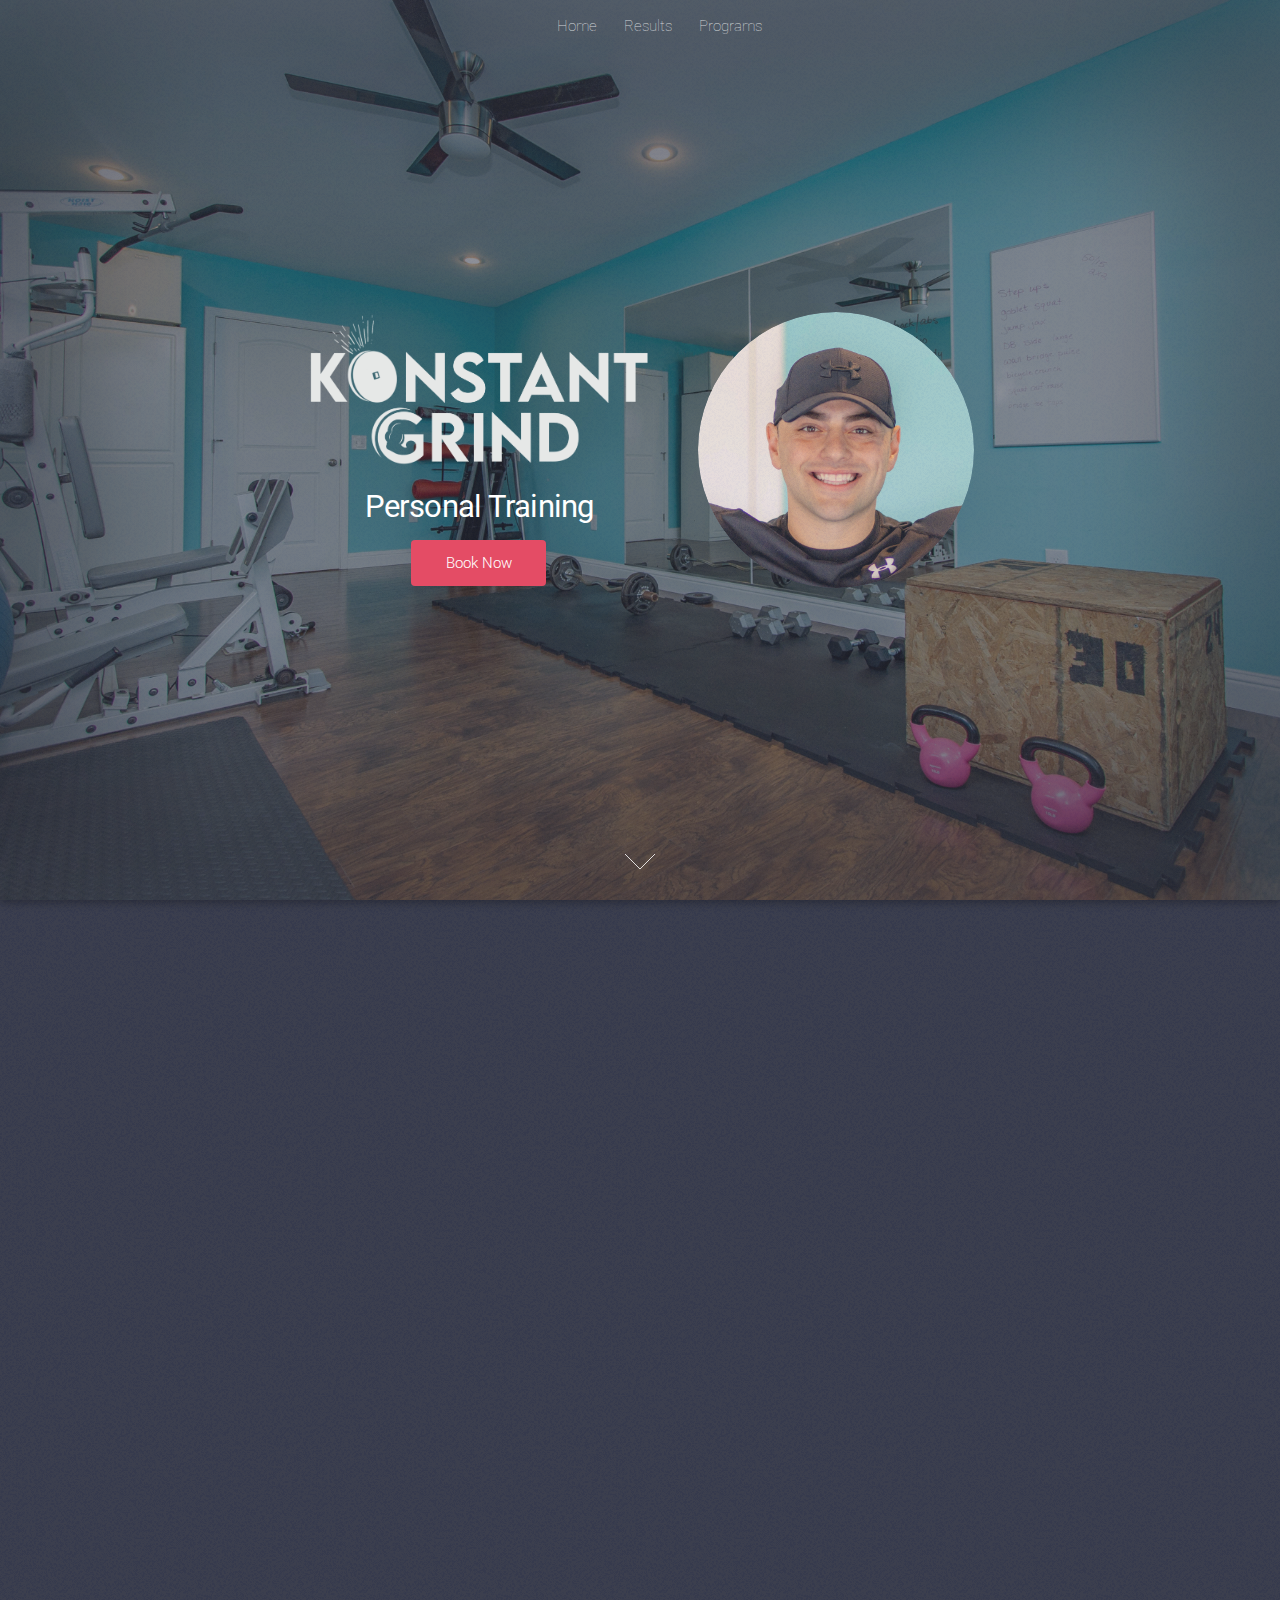
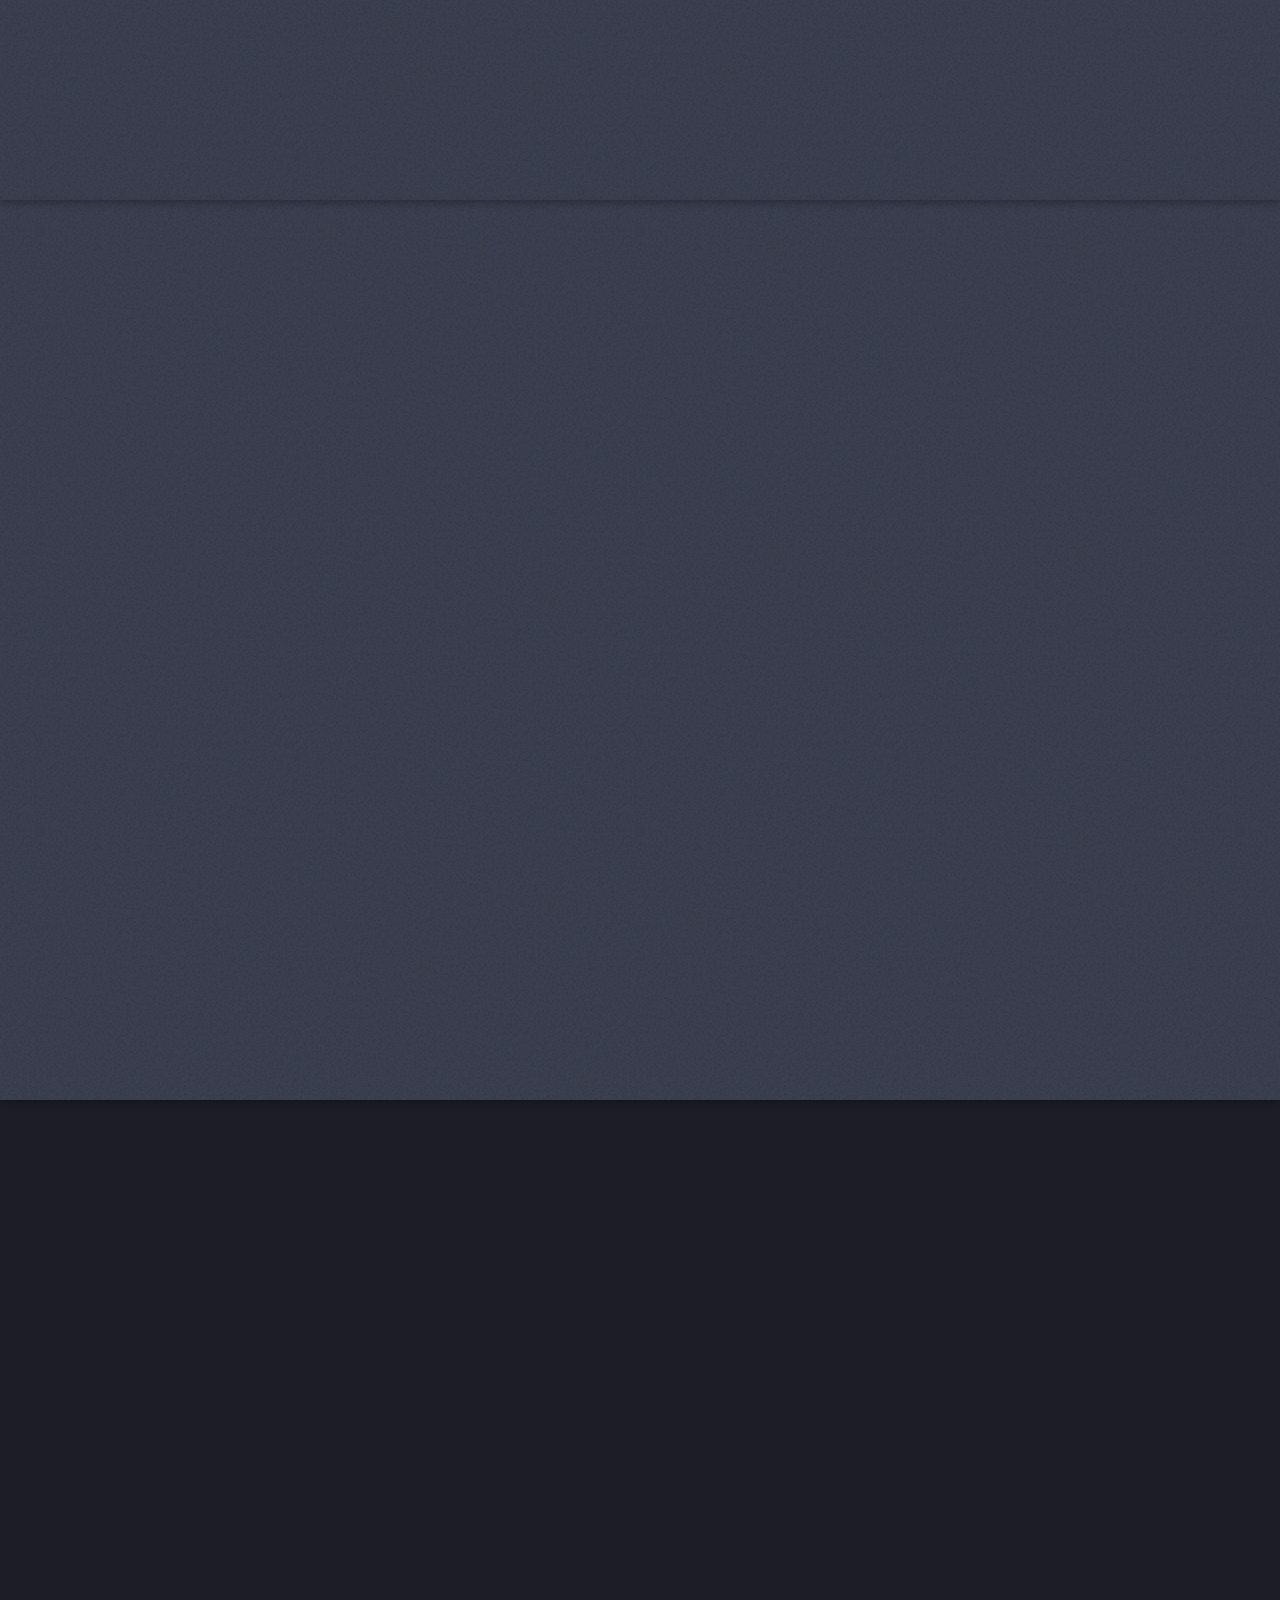
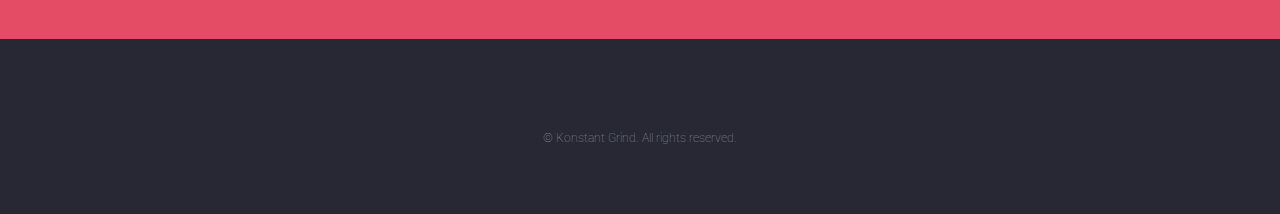
<file: index.html>
<!DOCTYPE HTML>
<html>
	<head>
		<title>Konstant Grind</title>
		<meta charset="utf-8" />
		<meta name="viewport" content="width=device-width, initial-scale=1, user-scalable=no" />
		<meta name="description" content="Personal Trainer & Fitness Coach. Custom nutrition and training programs for men and women. Book now!" />
		<link rel="stylesheet" href="assets/css/main.css" />
		<link rel="icon" type="image/png" href="images/favicon.png">
		<noscript><link rel="stylesheet" href="assets/css/noscript.css" /></noscript>
	</head>
	<body class="is-preload landing">
		<div id="page-wrapper">

			<!-- Header -->
				<header id="header">
					<nav id="nav">
						<ul>
							<li><a href="index.html">Home</a></li>
							<li><a href="results.html">Results</a></li>
							<li><a href="programs.html">Programs</a></li>
						</ul>
					</nav>
				</header>

			<!-- Banner -->
				<section id="banner">
					<div class="content">
						<header>
							<h1><img src="images/logo.png" alt="Konstant Grind"/></h1>
							<h2>Personal Training</h2>
							<a id="signUpButton" href="#form" class="button primary">Book Now</a>
						</header>
						<span class="image"><img src="images/pic01.jpg" alt="" /></span>
					</div>
					<a href="#one" class="goto-next scrolly">Next</a>
				</section>

			<!-- One -->
				<section id="one" class="spotlight style1 bottom">
					<span class="image fit main"><img src="images/pic02.jpg" alt="" /></span>
					<div class="content">
						<div class="container">
							<div class="row">
								<div class="col-4 col-12-medium">
									<header>
										<h2>Meet your Trainer:<br>Konstantinos Roditis</h2>
										<p>Gym Geek, Personal Trainer, and Nutritionist</p>
									</header>
								</div>
								<div class="col-4 col-12-medium">
									<p>My years of knowledge in fitness and nutrition has 
									transformed hundreds of lives. With personalized nutrition 
									methods and workout routines for both men and women, this is 
									more than simple body toning. My coaching and training programs 
									are life changing!</p>
								</div>
								<div class="col-4 col-12-medium">
									<p>I am a Certified Personal Trainer with the International
									Sports Sciences Association with a passion for helping people to
									cultivate long-term health and wellness. I have the knowledge and
									experience to help you achieve the results that you want.</p>
								</div>
							</div>
						</div>
					</div>
					<a href="#two" class="goto-next scrolly">Next</a>
				</section>

			<!-- Two -->
				<section id="two" class="spotlight style3 left">
					<span class="image fit main"><img src="images/pic03.jpg" alt="" /></span>
					<div class="content">
						<header>
							<h2>Success Stories</h2>
							<p>Real people. Real results.</p>
						</header>
						<p>See the transformations and results of previous clients and hear their testimonials. Get inspired by the progress and dedication of others. See what personalized coaching can do to help you!</p>
						<ul class="actions">
							<li><a href="results.html" class="button">Learn More</a></li>
						</ul>
					</div>
					<a href="#three" class="goto-next scrolly">Next</a>
				</section>
			
			<!-- Three -->
				<section id="three" class="wrapper style1 special fade-up">
					<div class="container">
						<header class="major">
							<h2>Programs and Plans</h2>
							<p>Plans for everything you need to become your healthiest self.</p>
						</header>
						<div class="box alt">
							<div class="row gtr-uniform">
								<section class="col-4 col-6-medium col-12-xsmall">
									<span class="icon solid alt major fa-weight"></span>
									<h3>Weight Loss</h3>
									<p>Lose weight and get lean with a customized fat loss workout.</p>
								</section>
								<section class="col-4 col-6-medium col-12-xsmall">
									<span class="icon solid alt major fa-fist-raised"></span>
									<h3>Muscle Tone</h3>
									<p>Achieve a more well defined, sculpted body with dietary advice and a fitness plan.</p>
								</section>
								<section class="col-4 col-6-medium col-12-xsmall">
									<span class="icon solid alt major fa-user-tie"></span>
									<h3>Posture Correction</h3>
									<p>Fix your back and neck pain with exercises to stretch out your spine and correct your posture.</p>
								</section>
								<section class="col-4 col-6-medium col-12-xsmall">
									<span class="icon solid alt major fa-running"></span>
									<h3>Cardio Fitness</h3>
									<p>Flourish in your body with a routine designed to improve cardiovascular health.</p>
								</section>
								<section class="col-4 col-6-medium col-12-xsmall">
									<span class="icon solid alt major fa-dumbbell"></span>
									<h3>Strength Training</h3>
									<p>Maximize your gains, build strength, and feel powerful in whatever you do.</p>
								</section>
								<section class="col-4 col-6-medium col-12-xsmall">
									<span class="icon solid alt major fa-home"></span>
									<h3>Mobile Services</h3>
									<p>Get coaching services without walking past your doorstep with mobile services.</p>
								</section>
							</div>
						</div>
						<footer class="major">
							<ul class="actions special">
								<li><a href="programs.html" class="button">Learn More</a></li>
							</ul>
						</footer>
					</div>
				</section>

			<!-- Form -->
				<section id="form" class="wrapper style2 special fade">
					<div class="container">
						<header>
							<h2>Sign up for personalized coaching sessions now!</h2>
							<p>Contact me with the information below to get started.</p>
						</header>
							<!-- Calendly inline widget begin -->
							<div class="calendly-inline-widget" data-url="https://calendly.com/konstantgrind" style="min-width:320px;height:820px;">
							</div>
							<script type="text/javascript" src="https://assets.calendly.com/assets/external/widget.js" async>
							</script>
							<!-- Calendly inline widget end -->
						<p class="margin small">Konstantinos Roditis</p>
						<p class="margin small">(209) 303-9938</p>
						<p class="margin small">nickiskonstantinos@gmail.com</p>
						<p class="margin small">Turlock, CA 95382</p>
					</div>
				</section>

			<!-- Footer -->
				<footer id="footer">
					<ul class="copyright">
						<li>&copy; Konstant Grind. All rights reserved.</li>
					</ul>
				</footer>

		</div>

		<!-- Scripts -->
			<script src="assets/js/jquery.min.js"></script>
			<script src="assets/js/jquery.scrolly.min.js"></script>
			<script src="assets/js/jquery.scrollex.min.js"></script>
			<script src="assets/js/jquery.dropotron.min.js"></script>
			<script src="assets/js/browser.min.js"></script>
			<script src="assets/js/breakpoints.min.js"></script>
			<script src="assets/js/util.js"></script>
			<script src="assets/js/main.js"></script>

	</body>
</html>
</file>
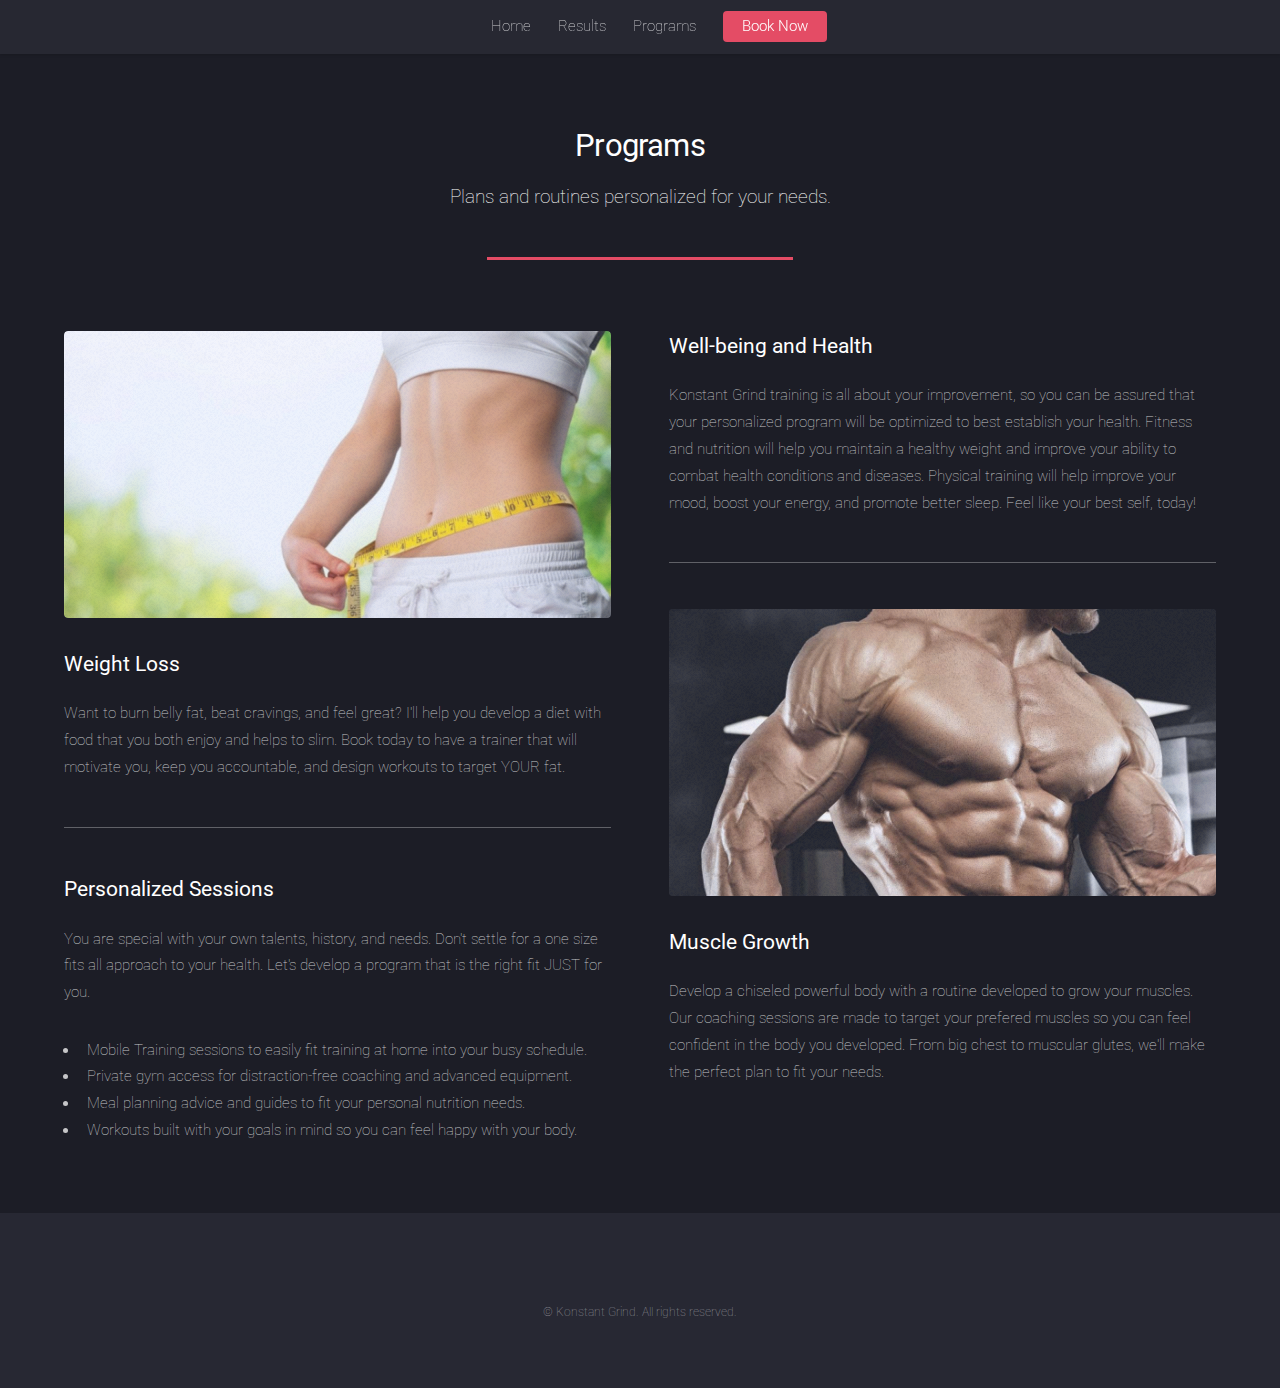
<file: programs.html>
<!DOCTYPE HTML>
<html>
	<head>
		<title>Konstant Grind</title>
		<meta charset="utf-8" />
		<meta name="viewport" content="width=device-width, initial-scale=1, user-scalable=no" />
		<link rel="stylesheet" href="assets/css/main.css" />
		<link rel="icon" type="image/png" href="images/favicon.png">
		<noscript><link rel="stylesheet" href="assets/css/noscript.css" /></noscript>
	</head>
	<body class="is-preload">
		<div id="page-wrapper">

			<!-- Header -->
				<header id="header">
					<nav id="nav">
						<ul>
							<li><a href="index.html">Home</a></li>
							<li><a href="results.html">Results</a></li>
							<li><a href="programs.html">Programs</a></li>
							<li><a href="index.html#form" class="button primary">Book Now</a></li>
						</ul>
					</nav>
				</header>

			<!-- Main -->
				<div id="main" class="wrapper style1">
					<div class="container">
						<header class="major">
							<h2>Programs</h2>
							<p>Plans and routines personalized for your needs.</p>
						</header>

						<div class="row gtr-150">
							<div class="col-6 col-12-medium">

								<!-- Content -->
									<section id="content">
										<span class="image fit"><img src="images/pic07.jpg" alt="" /></span>
										<h3>Weight Loss</h3>
										<p>Want to burn belly fat, beat cravings, and feel great? I'll help you develop a diet 
											with food that you both enjoy and helps to slim. Book today to have a trainer that 
											will motivate you, keep you accountable, and design workouts to target YOUR fat.</p>
										<hr />
										<h3>Personalized Sessions</h3>
										<p>You are special with your own talents, history, and needs. 
											Don't settle for a one size fits all approach to your health. 
											Let's develop a program that is the right fit JUST for you.</p>
										<ul>
											<li>Mobile Training sessions to easily fit training at home into your busy schedule.</li>
											<li>Private gym access for distraction-free coaching and advanced equipment.</li>
											<li>Meal planning advice and guides to fit your personal nutrition needs.</li>
											<li>Workouts built with your goals in mind so you can feel happy with your body.</li>
										</ul>
									</section>

							</div>
							<div class="col-6 col-12-medium">

								<!-- Sidebar -->
									<section id="sidebar">
										<section>
											<h3>Well-being and Health</h3>
											<p>Konstant Grind training is all about your improvement, so you can be assured 
												that your personalized program will be optimized to best establish your health. 
												Fitness and nutrition will help you maintain a healthy weight and improve your 
												ability to combat health conditions and diseases. Physical training will help 
												improve your mood, boost your energy, and promote better sleep. Feel like your 
												best self, today!</p>
										</section>
										<hr />
										<section>
											<span class="image fit"><img src="images/pic08.jpg" alt="" /></span>
											<h3>Muscle Growth</h3>
											<p>Develop a chiseled powerful body with a routine developed to grow your muscles. 
												Our coaching sessions are made to target your prefered muscles so you can feel 
												confident in the body you developed. From big chest to muscular glutes, we'll 
												make the perfect plan to fit your needs.</p>
										</section>
									</section>

							</div>
						</div>

					</div>
				</div>

			<!-- Footer -->
				<footer id="footer">
					<ul class="copyright">
						<li>&copy; Konstant Grind. All rights reserved.</li>
					</ul>
				</footer>

		</div>

		<!-- Scripts -->
			<script src="assets/js/jquery.min.js"></script>
			<script src="assets/js/jquery.scrolly.min.js"></script>
			<script src="assets/js/jquery.scrollex.min.js"></script>
			<script src="assets/js/jquery.dropotron.min.js"></script>
			<script src="assets/js/browser.min.js"></script>
			<script src="assets/js/breakpoints.min.js"></script>
			<script src="assets/js/util.js"></script>
			<script src="assets/js/main.js"></script>

	</body>
</html>
</file>
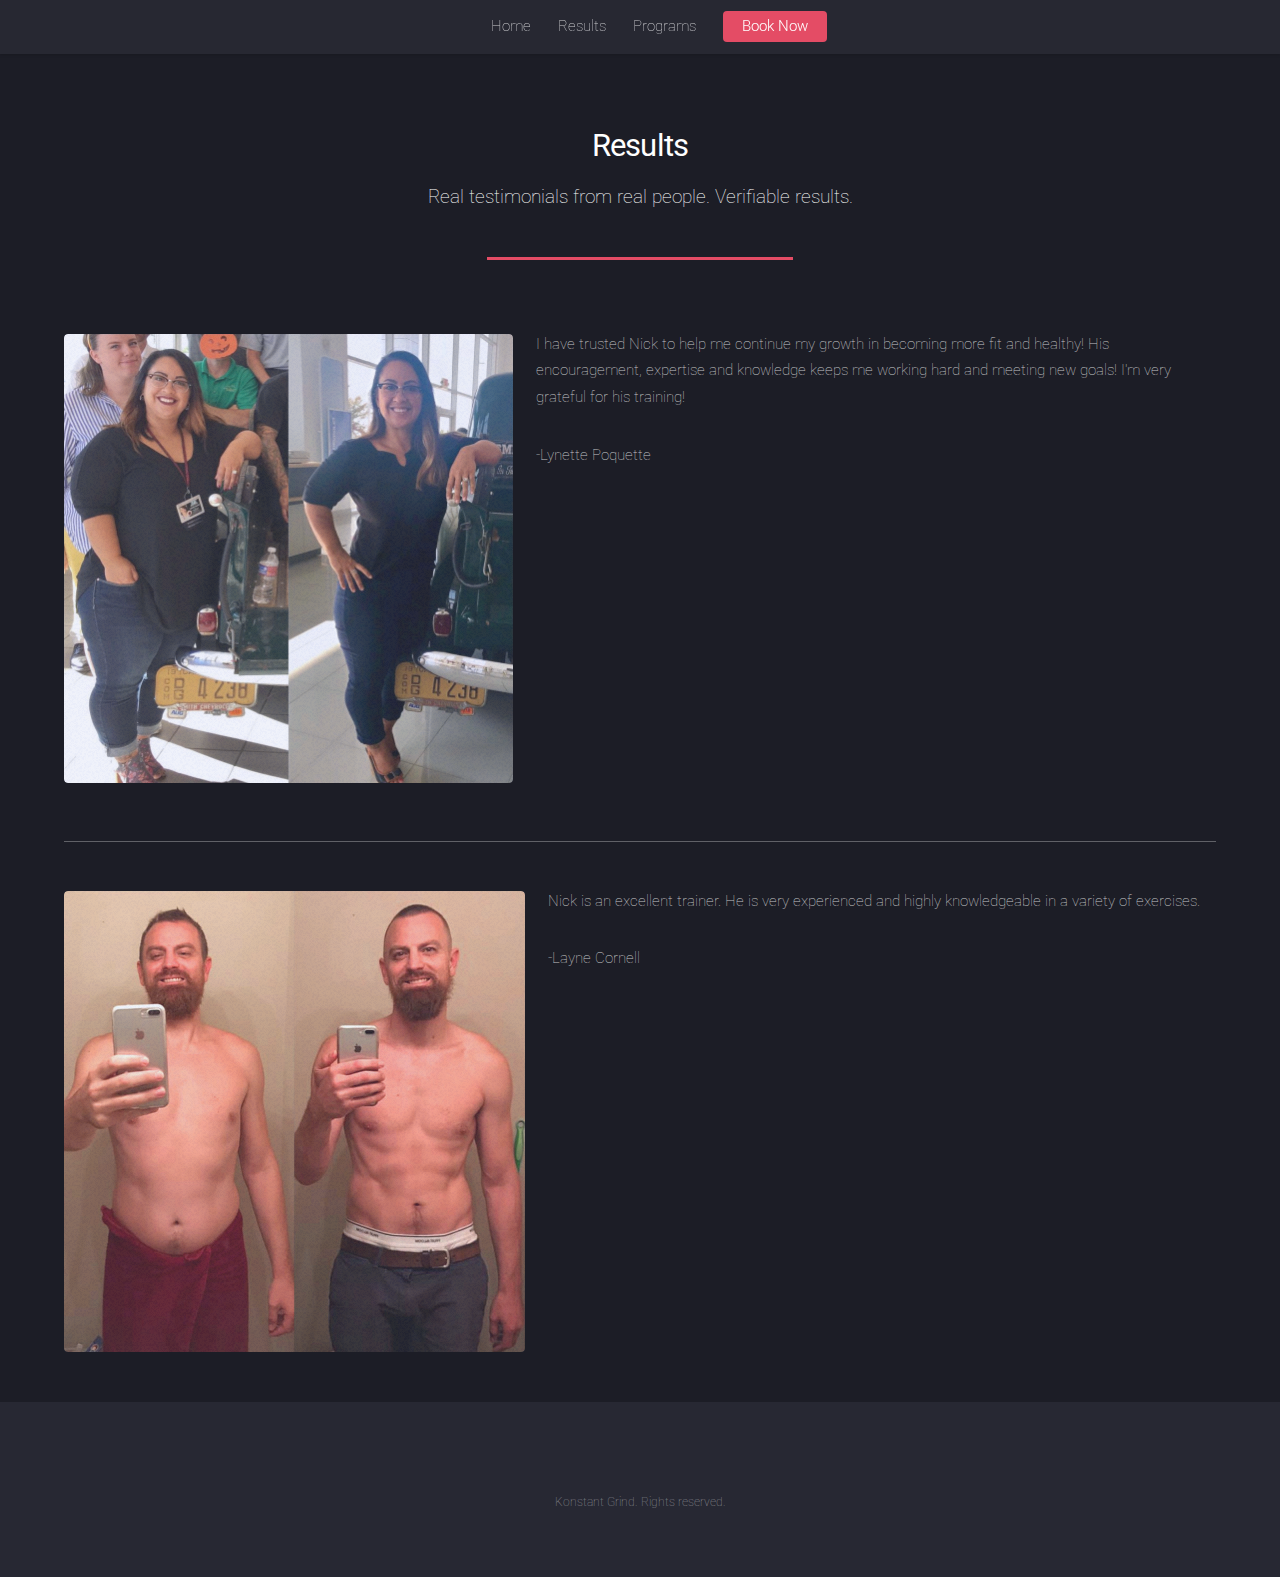
<file: results.html>
<!DOCTYPE HTML>
<html>
	<head>
		<title>Konstant Grind</title>
		<meta charset="utf-8" />
		<meta name="viewport" content="width=device-width, initial-scale=1, user-scalable=no" />
		<meta name="keywords" contents="Gym, Fitness, Personal Trainer, Training">
		<link rel="stylesheet" href="assets/css/main.css" />
		<link rel="icon" type="image/png" href="images/favicon.png">
		<noscript><link rel="stylesheet" href="assets/css/noscript.css" /></noscript>
	</head>
	<body class="is-preload">
		<div id="page-wrapper">

			<!-- Header -->
				<header id="header">
					<nav id="nav">
						<ul>
							<li><a href="index.html">Home</a></li>
							<li><a href="results.html">Results</a></li>
							<li><a href="programs.html">Programs</a></li>
							<li><a href="index.html#form" class="button primary">Book Now</a></li>
						</ul>
					</nav>
				</header>

			<!-- Main -->
				<div id="main" class="wrapper style1">
					<div class="container">
						<header class="major">
							<h2>Results</h2>
							<p>Real testimonials from real people. Verifiable results.</p>
						</header>
						
						<section class="testimonial">
							<span class="image left"><img src="images/pic04.jpg" alt="" /></span>
							<div>
								<p>I have trusted Nick to help me continue my growth in becoming more fit and healthy! His encouragement, expertise and knowledge keeps me working hard and meeting new goals! I'm very grateful for his training!</p>
								<p>-Lynette Poquette</p>
							</div>
						</section>
						<hr />
						<section class="testimonial">
							<span class="image left"><img src="images/pic05.jpg" alt="" /></span>
							<div>
								<p>Nick is an excellent trainer. He is very experienced and highly knowledgeable in a variety of exercises.</p>
								<p>-Layne Cornell</p>
							</div>
						</section>
						<!--
						<hr />
						<section class="testimonial">
							<span class="image left"><img src="images/pic06.jpg" alt="" /></span>
							<div>
								<p class="testimony-p">After training with coach Konstantinos I lost 20 lbs.</p>
								<p class="testimony-n">-Anita Cox</p>
							</div>
						</section>
						-->
					</div>
				</div>

			<!-- Footer -->
				<footer id="footer">
					<ul class="copyright">
						<li>Konstant Grind. Rights reserved.</li>
					</ul>
				</footer>

		</div>

		<!-- Scripts -->
			<script src="assets/js/jquery.min.js"></script>
			<script src="assets/js/jquery.scrolly.min.js"></script>
			<script src="assets/js/jquery.scrollex.min.js"></script>
			<script src="assets/js/jquery.dropotron.min.js"></script>
			<script src="assets/js/browser.min.js"></script>
			<script src="assets/js/breakpoints.min.js"></script>
			<script src="assets/js/util.js"></script>
			<script src="assets/js/main.js"></script>

	</body>
</html>
</file>
<file: assets/css/noscript.css>
/*
	Landed by HTML5 UP
	html5up.net | @ajlkn
	Free for personal and commercial use under the CCA 3.0 license (html5up.net/license)
*/

/* Loader */

	body.landing.is-preload:before {
		display: none;
	}

	body.landing.is-preload:after {
		display: none;
	}
</file>
<file: assets/css/main.css>
@import url("fontawesome-all.min.css");
@import url("https://fonts.googleapis.com/css?family=Roboto:100,300,100italic,300italic");

html, body, div, span, applet, object,
iframe, h1, h2, h3, h4, h5, h6, p, blockquote,
pre, a, abbr, acronym, address, big, cite,
code, del, dfn, em, img, ins, kbd, q, s, samp,
small, strike, strong, sub, sup, tt, var, b,
u, i, center, dl, dt, dd, ol, ul, li, fieldset,
form, label, legend, table, caption, tbody,
tfoot, thead, tr, th, td, article, aside,
canvas, details, embed, figure, figcaption,
footer, header, hgroup, menu, nav, output, ruby,
section, summary, time, mark, audio, video {
	margin: 0;
	padding: 0;
	border: 0;
	font-size: 100%;
	font: inherit;
	vertical-align: baseline;}

article, aside, details, figcaption, figure,
footer, header, hgroup, menu, nav, section {
	display: block;}

body {
	line-height: 1;
}

ol, ul {
	list-style: none;
}

blockquote, q {
	quotes: none;
}

	blockquote:before, blockquote:after, q:before, q:after {
		content: '';
		content: none;
	}

table {
	border-collapse: collapse;
	border-spacing: 0;
}

body {
	-webkit-text-size-adjust: none;
}

mark {
	background-color: transparent;
	color: inherit;
}

input::-moz-focus-inner {
	border: 0;
	padding: 0;
}

input, select, textarea {
	-moz-appearance: none;
	-webkit-appearance: none;
	-ms-appearance: none;
	appearance: none;
}

/* Basic */

	html {
		box-sizing: border-box;
	}

	*, *:before, *:after {
		box-sizing: inherit;
	}

	html, body {
		background: #1c1d26;
	}

	body.is-preload *, body.is-preload *:before, body.is-preload *:after {
		-moz-animation: none !important;
		-webkit-animation: none !important;
		-ms-animation: none !important;
		animation: none !important;
		-moz-transition: none !important;
		-webkit-transition: none !important;
		-ms-transition: none !important;
		transition: none !important;
	}

	body, input, select, textarea {
		color: rgba(255, 255, 255, 0.75);
		font-family: "Roboto", Helvetica, sans-serif;
		font-size: 15pt;
		font-weight: 100;
		line-height: 1.75em;
	}

	a {
		-moz-transition: border-color 0.2s ease-in-out, color 0.2s ease-in-out;
		-webkit-transition: border-color 0.2s ease-in-out, color 0.2s ease-in-out;
		-ms-transition: border-color 0.2s ease-in-out, color 0.2s ease-in-out;
		transition: border-color 0.2s ease-in-out, color 0.2s ease-in-out;
		border-bottom: dotted 1px;
		color: #e44c65;
		text-decoration: none;
	}

		a:hover {
			color: #e44c65 !important;
			border-bottom-color: transparent;
		}

	strong, b {
		color: #ffffff;
		font-weight: 300;
	}

	em, i {
		font-style: italic;
	}

	p {
		margin: 0 0 2em 0;
	}

	h1, h2, h3, h4, h5, h6 {
		color: #ffffff;
		font-weight: 400;
		line-height: 1em;
		margin: 0 0 1em 0;
	}

		h1 a, h2 a, h3 a, h4 a, h5 a, h6 a {
			color: inherit;
			border: 0;
		}

	h2 {
		font-size: 2em;
		line-height: 1.5em;
		letter-spacing: -0.025em;
	}

	h3 {
		font-size: 1.35em;
		line-height: 1.5em;
	}

	h4 {
		font-size: 1.1em;
		line-height: 1.5em;
	}

	h5 {
		font-size: 0.9em;
		line-height: 1.5em;
	}

	h6 {
		font-size: 0.7em;
		line-height: 1.5em;
	}

	sub {
		font-size: 0.8em;
		position: relative;
		top: 0.5em;
	}

	sup {
		font-size: 0.8em;
		position: relative;
		top: -0.5em;
	}

	hr {
		border: 0;
		border-bottom: solid 1px rgba(255, 255, 255, 0.3);
		margin: 3em 0;
	}

		hr.major {
			margin: 4em 0;
		}

	blockquote {
		border-left: solid 4px rgba(255, 255, 255, 0.3);
		font-style: italic;
		margin: 0 0 2em 0;
		padding: 0.5em 0 0.5em 2em;
	}

	code {
		background: rgba(255, 255, 255, 0.075);
		border-radius: 4px;
		font-family: "Courier New", monospace;
		font-size: 0.9em;
		margin: 0 0.25em;
		padding: 0.25em 0.65em;
	}

	pre {
		-webkit-overflow-scrolling: touch;
		font-family: "Courier New", monospace;
		font-size: 0.9em;
		margin: 0 0 2em 0;
	}

		pre code {
			display: block;
			line-height: 1.75em;
			padding: 1em 1.5em;
			overflow-x: auto;
		}

	.align-left {
		text-align: left;
	}

	.align-center {
		text-align: center;
	}

	.align-right {
		text-align: right;
	}

/* Loader */

	@-moz-keyframes spinner-show {
		0% {
			opacity: 0;
		}

		100% {
			opacity: 1;
		}
	}

	@-webkit-keyframes spinner-show {
		0% {
			opacity: 0;
		}

		100% {
			opacity: 1;
		}
	}

	@-ms-keyframes spinner-show {
		0% {
			opacity: 0;
		}

		100% {
			opacity: 1;
		}
	}

	@keyframes spinner-show {
		0% {
			opacity: 0;
		}

		100% {
			opacity: 1;
		}
	}

	@-moz-keyframes spinner-hide {
		0% {
			color: rgba(255, 255, 255, 0.15);
			z-index: 100001;
			-moz-transform: scale(1) rotate(0deg);
			-webkit-transform: scale(1) rotate(0deg);
			-ms-transform: scale(1) rotate(0deg);
			transform: scale(1) rotate(0deg);
		}

		99% {
			color: #1c1d26;
			z-index: 100001;
			-moz-transform: scale(0.5) rotate(360deg);
			-webkit-transform: scale(0.5) rotate(360deg);
			-ms-transform: scale(0.5) rotate(360deg);
			transform: scale(0.5) rotate(360deg);
		}

		100% {
			color: #1c1d26;
			z-index: -1;
			-moz-transform: scale(0.5) rotate(360deg);
			-webkit-transform: scale(0.5) rotate(360deg);
			-ms-transform: scale(0.5) rotate(360deg);
			transform: scale(0.5) rotate(360deg);
		}
	}

	@-webkit-keyframes spinner-hide {
		0% {
			color: rgba(255, 255, 255, 0.15);
			z-index: 100001;
			-moz-transform: scale(1) rotate(0deg);
			-webkit-transform: scale(1) rotate(0deg);
			-ms-transform: scale(1) rotate(0deg);
			transform: scale(1) rotate(0deg);
		}

		99% {
			color: #1c1d26;
			z-index: 100001;
			-moz-transform: scale(0.5) rotate(360deg);
			-webkit-transform: scale(0.5) rotate(360deg);
			-ms-transform: scale(0.5) rotate(360deg);
			transform: scale(0.5) rotate(360deg);
		}

		100% {
			color: #1c1d26;
			z-index: -1;
			-moz-transform: scale(0.5) rotate(360deg);
			-webkit-transform: scale(0.5) rotate(360deg);
			-ms-transform: scale(0.5) rotate(360deg);
			transform: scale(0.5) rotate(360deg);
		}
	}

	@-ms-keyframes spinner-hide {
		0% {
			color: rgba(255, 255, 255, 0.15);
			z-index: 100001;
			-moz-transform: scale(1) rotate(0deg);
			-webkit-transform: scale(1) rotate(0deg);
			-ms-transform: scale(1) rotate(0deg);
			transform: scale(1) rotate(0deg);
		}

		99% {
			color: #1c1d26;
			z-index: 100001;
			-moz-transform: scale(0.5) rotate(360deg);
			-webkit-transform: scale(0.5) rotate(360deg);
			-ms-transform: scale(0.5) rotate(360deg);
			transform: scale(0.5) rotate(360deg);
		}

		100% {
			color: #1c1d26;
			z-index: -1;
			-moz-transform: scale(0.5) rotate(360deg);
			-webkit-transform: scale(0.5) rotate(360deg);
			-ms-transform: scale(0.5) rotate(360deg);
			transform: scale(0.5) rotate(360deg);
		}
	}

	@keyframes spinner-hide {
		0% {
			color: rgba(255, 255, 255, 0.15);
			z-index: 100001;
			-moz-transform: scale(1) rotate(0deg);
			-webkit-transform: scale(1) rotate(0deg);
			-ms-transform: scale(1) rotate(0deg);
			transform: scale(1) rotate(0deg);
		}

		99% {
			color: #1c1d26;
			z-index: 100001;
			-moz-transform: scale(0.5) rotate(360deg);
			-webkit-transform: scale(0.5) rotate(360deg);
			-ms-transform: scale(0.5) rotate(360deg);
			transform: scale(0.5) rotate(360deg);
		}

		100% {
			color: #1c1d26;
			z-index: -1;
			-moz-transform: scale(0.5) rotate(360deg);
			-webkit-transform: scale(0.5) rotate(360deg);
			-ms-transform: scale(0.5) rotate(360deg);
			transform: scale(0.5) rotate(360deg);
		}
	}

	@-moz-keyframes spinner-rotate {
		0% {
			-moz-transform: scale(1) rotate(0deg);
			-webkit-transform: scale(1) rotate(0deg);
			-ms-transform: scale(1) rotate(0deg);
			transform: scale(1) rotate(0deg);
		}

		100% {
			-moz-transform: scale(1) rotate(360deg);
			-webkit-transform: scale(1) rotate(360deg);
			-ms-transform: scale(1) rotate(360deg);
			transform: scale(1) rotate(360deg);
		}
	}

	@-webkit-keyframes spinner-rotate {
		0% {
			-moz-transform: scale(1) rotate(0deg);
			-webkit-transform: scale(1) rotate(0deg);
			-ms-transform: scale(1) rotate(0deg);
			transform: scale(1) rotate(0deg);
		}

		100% {
			-moz-transform: scale(1) rotate(360deg);
			-webkit-transform: scale(1) rotate(360deg);
			-ms-transform: scale(1) rotate(360deg);
			transform: scale(1) rotate(360deg);
		}
	}

	@-ms-keyframes spinner-rotate {
		0% {
			-moz-transform: scale(1) rotate(0deg);
			-webkit-transform: scale(1) rotate(0deg);
			-ms-transform: scale(1) rotate(0deg);
			transform: scale(1) rotate(0deg);
		}

		100% {
			-moz-transform: scale(1) rotate(360deg);
			-webkit-transform: scale(1) rotate(360deg);
			-ms-transform: scale(1) rotate(360deg);
			transform: scale(1) rotate(360deg);
		}
	}

	@keyframes spinner-rotate {
		0% {
			-moz-transform: scale(1) rotate(0deg);
			-webkit-transform: scale(1) rotate(0deg);
			-ms-transform: scale(1) rotate(0deg);
			transform: scale(1) rotate(0deg);
		}

		100% {
			-moz-transform: scale(1) rotate(360deg);
			-webkit-transform: scale(1) rotate(360deg);
			-ms-transform: scale(1) rotate(360deg);
			transform: scale(1) rotate(360deg);
		}
	}

	@-moz-keyframes overlay-hide {
		0% {
			opacity: 1;
			z-index: 100000;
		}

		15% {
			opacity: 1;
			z-index: 100000;
		}

		99% {
			opacity: 0;
			z-index: 100000;
		}

		100% {
			opacity: 0;
			z-index: -1;
		}
	}

	@-webkit-keyframes overlay-hide {
		0% {
			opacity: 1;
			z-index: 100000;
		}

		15% {
			opacity: 1;
			z-index: 100000;
		}

		99% {
			opacity: 0;
			z-index: 100000;
		}

		100% {
			opacity: 0;
			z-index: -1;
		}
	}

	@-ms-keyframes overlay-hide {
		0% {
			opacity: 1;
			z-index: 100000;
		}

		15% {
			opacity: 1;
			z-index: 100000;
		}

		99% {
			opacity: 0;
			z-index: 100000;
		}

		100% {
			opacity: 0;
			z-index: -1;
		}
	}

	@keyframes overlay-hide {
		0% {
			opacity: 1;
			z-index: 100000;
		}

		15% {
			opacity: 1;
			z-index: 100000;
		}

		99% {
			opacity: 0;
			z-index: 100000;
		}

		100% {
			opacity: 0;
			z-index: -1;
		}
	}

	body.landing {
		text-decoration: none;
	}

		body.landing:before {
			-moz-osx-font-smoothing: grayscale;
			-webkit-font-smoothing: antialiased;
			display: inline-block;
			font-style: normal;
			font-variant: normal;
			text-rendering: auto;
			line-height: 1;
			text-transform: none !important;
			font-family: 'Font Awesome 5 Free';
			font-weight: 900;
		}

		body.landing:before {
			-moz-animation: spinner-show 1.5s 1 0.25s ease forwards, spinner-hide 0.25s ease-in-out forwards !important;
			-webkit-animation: spinner-show 1.5s 1 0.25s ease forwards, spinner-hide 0.25s ease-in-out forwards !important;
			-ms-animation: spinner-show 1.5s 1 0.25s ease forwards, spinner-hide 0.25s ease-in-out forwards !important;
			animation: spinner-show 1.5s 1 0.25s ease forwards, spinner-hide 0.25s ease-in-out forwards !important;
			-moz-transform-origin: 50% 50%;
			-webkit-transform-origin: 50% 50%;
			-ms-transform-origin: 50% 50%;
			transform-origin: 50% 50%;
			color: rgba(255, 255, 255, 0.15);
			content: '\f1ce';
			cursor: default;
			display: block;
			font-size: 2em;
			height: 2em;
			left: 50%;
			line-height: 2em;
			margin: -1em 0 0 -1em;
			opacity: 0;
			position: fixed;
			text-align: center;
			top: 50%;
			width: 2em;
			z-index: -1;
		}

		body.landing:after {
			-moz-animation: overlay-hide 1.5s ease-in forwards !important;
			-webkit-animation: overlay-hide 1.5s ease-in forwards !important;
			-ms-animation: overlay-hide 1.5s ease-in forwards !important;
			animation: overlay-hide 1.5s ease-in forwards !important;
			background: #1c1d26;
			content: '';
			display: block;
			height: 100%;
			left: 0;
			opacity: 0;
			position: fixed;
			top: 0;
			width: 100%;
			z-index: -1;
		}

		body.landing.is-preload:before {
			-moz-animation: spinner-show 1.5s 1 0.25s ease forwards, spinner-rotate 0.75s infinite linear !important;
			-webkit-animation: spinner-show 1.5s 1 0.25s ease forwards, spinner-rotate 0.75s infinite linear !important;
			-ms-animation: spinner-show 1.5s 1 0.25s ease forwards, spinner-rotate 0.75s infinite linear !important;
			animation: spinner-show 1.5s 1 0.25s ease forwards, spinner-rotate 0.75s infinite linear !important;
			z-index: 100001;
		}

		body.landing.is-preload:after {
			-moz-animation: none !important;
			-webkit-animation: none !important;
			-ms-animation: none !important;
			animation: none !important;
			opacity: 1;
			z-index: 100000;
		}

	@media (-webkit-min-device-pixel-ratio: 2) {

		body.landing:before {
			line-height: 2.025em;
		}

	}

	.margin.small {
		margin-bottom: 0.6em;
	}

/* Container */

	.container {
		margin: 0 auto;
		max-width: calc(100% - 4em);
		width: 70em;
	}

		.container.xsmall {
			width: 17.5em;
		}

		.container.small {
			width: 35em;
		}

		.container.medium {
			width: 52.5em;
		}

		.container.large {
			width: 87.5em;
		}

		.container.xlarge {
			width: 105em;
		}

		.container.max {
			width: 100%;
		}

		@media screen and (max-width: 1280px) {

			.container {
				width: 90%;
				max-width: 100%;
			}

		}

		@media screen and (max-width: 980px) {

			.container {
				width: 100% !important;
			}

		}

/* Testimonials */
	.testimonial {
		display: flex;
	}

/* Row */

	.row {
		display: flex;
		flex-wrap: wrap;
		box-sizing: border-box;
		align-items: stretch;
	}

		.row > * {
			box-sizing: border-box;
		}

		.row.gtr-uniform > * > :last-child {
			margin-bottom: 0;
		}

		.row.aln-left {
			justify-content: flex-start;
		}

		.row.aln-center {
			justify-content: center;
		}

		.row.aln-right {
			justify-content: flex-end;
		}

		.row.aln-top {
			align-items: flex-start;
		}

		.row.aln-middle {
			align-items: center;
		}

		.row.aln-bottom {
			align-items: flex-end;
		}

		.row > .imp {
			order: -1;
		}

		.row > .col-1 {
			width: 8.33333%;
		}

		.row > .off-1 {
			margin-left: 8.33333%;
		}

		.row > .col-2 {
			width: 16.66667%;
		}

		.row > .off-2 {
			margin-left: 16.66667%;
		}

		.row > .col-3 {
			width: 25%;
		}

		.row > .off-3 {
			margin-left: 25%;
		}

		.row > .col-4 {
			width: 33.33333%;
		}

		.row > .off-4 {
			margin-left: 33.33333%;
		}

		.row > .col-5 {
			width: 41.66667%;
		}

		.row > .off-5 {
			margin-left: 41.66667%;
		}

		.row > .col-6 {
			width: 50%;
		}

		.row > .off-6 {
			margin-left: 50%;
		}

		.row > .col-7 {
			width: 58.33333%;
		}

		.row > .off-7 {
			margin-left: 58.33333%;
		}

		.row > .col-8 {
			width: 66.66667%;
		}

		.row > .off-8 {
			margin-left: 66.66667%;
		}

		.row > .col-9 {
			width: 75%;
		}

		.row > .off-9 {
			margin-left: 75%;
		}

		.row > .col-10 {
			width: 83.33333%;
		}

		.row > .off-10 {
			margin-left: 83.33333%;
		}

		.row > .col-11 {
			width: 91.66667%;
		}

		.row > .off-11 {
			margin-left: 91.66667%;
		}

		.row > .col-12 {
			width: 100%;
		}

		.row > .off-12 {
			margin-left: 100%;
		}

		.flex-center {
			justify-content: center;
		}

		.row.gtr-0 {
			margin-top: 0;
			margin-left: 0em;
		}

			.row.gtr-0 > * {
				padding: 0 0 0 0em;
			}

			.row.gtr-0.gtr-uniform {
				margin-top: 0em;
			}

				.row.gtr-0.gtr-uniform > * {
					padding-top: 0em;
				}

		.row.gtr-25 {
			margin-top: 0;
			margin-left: -0.625em;
		}

			.row.gtr-25 > * {
				padding: 0 0 0 0.625em;
			}

			.row.gtr-25.gtr-uniform {
				margin-top: -0.625em;
			}

				.row.gtr-25.gtr-uniform > * {
					padding-top: 0.625em;
				}

		.row.gtr-50 {
			margin-top: 0;
			margin-left: -1.25em;
		}

			.row.gtr-50 > * {
				padding: 0 0 0 1.25em;
			}

			.row.gtr-50.gtr-uniform {
				margin-top: -1.25em;
			}

				.row.gtr-50.gtr-uniform > * {
					padding-top: 1.25em;
				}

		.row {
			margin-top: 0;
			margin-left: -2.5em;
		}

			.row > * {
				padding: 0 0 0 2.5em;
			}

			.row.gtr-uniform {
				margin-top: -2.5em;
			}

				.row.gtr-uniform > * {
					padding-top: 2.5em;
				}

		.row.gtr-150 {
			margin-top: 0;
			margin-left: -3.75em;
		}

			.row.gtr-150 > * {
				padding: 0 0 0 3.75em;
			}

			.row.gtr-150.gtr-uniform {
				margin-top: -3.75em;
			}

				.row.gtr-150.gtr-uniform > * {
					padding-top: 3.75em;
				}

		.row.gtr-200 {
			margin-top: 0;
			margin-left: -5em;
		}

			.row.gtr-200 > * {
				padding: 0 0 0 5em;
			}

			.row.gtr-200.gtr-uniform {
				margin-top: -5em;
			}

				.row.gtr-200.gtr-uniform > * {
					padding-top: 5em;
				}

		@media screen and (max-width: 1680px) {

			.row {
				display: flex;
				flex-wrap: wrap;
				box-sizing: border-box;
				align-items: stretch;
			}

				.row > * {
					box-sizing: border-box;
				}

				.row.gtr-uniform > * > :last-child {
					margin-bottom: 0;
				}

				.row.aln-left {
					justify-content: flex-start;
				}

				.row.aln-center {
					justify-content: center;
				}

				.row.aln-right {
					justify-content: flex-end;
				}

				.row.aln-top {
					align-items: flex-start;
				}

				.row.aln-middle {
					align-items: center;
				}

				.row.aln-bottom {
					align-items: flex-end;
				}

				.row > .imp-xlarge {
					order: -1;
				}

				.row > .col-1-xlarge {
					width: 8.33333%;
				}

				.row > .off-1-xlarge {
					margin-left: 8.33333%;
				}

				.row > .col-2-xlarge {
					width: 16.66667%;
				}

				.row > .off-2-xlarge {
					margin-left: 16.66667%;
				}

				.row > .col-3-xlarge {
					width: 25%;
				}

				.row > .off-3-xlarge {
					margin-left: 25%;
				}

				.row > .col-4-xlarge {
					width: 33.33333%;
				}

				.row > .off-4-xlarge {
					margin-left: 33.33333%;
				}

				.row > .col-5-xlarge {
					width: 41.66667%;
				}

				.row > .off-5-xlarge {
					margin-left: 41.66667%;
				}

				.row > .col-6-xlarge {
					width: 50%;
				}

				.row > .off-6-xlarge {
					margin-left: 50%;
				}

				.row > .col-7-xlarge {
					width: 58.33333%;
				}

				.row > .off-7-xlarge {
					margin-left: 58.33333%;
				}

				.row > .col-8-xlarge {
					width: 66.66667%;
				}

				.row > .off-8-xlarge {
					margin-left: 66.66667%;
				}

				.row > .col-9-xlarge {
					width: 75%;
				}

				.row > .off-9-xlarge {
					margin-left: 75%;
				}

				.row > .col-10-xlarge {
					width: 83.33333%;
				}

				.row > .off-10-xlarge {
					margin-left: 83.33333%;
				}

				.row > .col-11-xlarge {
					width: 91.66667%;
				}

				.row > .off-11-xlarge {
					margin-left: 91.66667%;
				}

				.row > .col-12-xlarge {
					width: 100%;
				}

				.row > .off-12-xlarge {
					margin-left: 100%;
				}

				.row.gtr-0 {
					margin-top: 0;
					margin-left: 0em;
				}

					.row.gtr-0 > * {
						padding: 0 0 0 0em;
					}

					.row.gtr-0.gtr-uniform {
						margin-top: 0em;
					}

						.row.gtr-0.gtr-uniform > * {
							padding-top: 0em;
						}

				.row.gtr-25 {
					margin-top: 0;
					margin-left: -0.625em;
				}

					.row.gtr-25 > * {
						padding: 0 0 0 0.625em;
					}

					.row.gtr-25.gtr-uniform {
						margin-top: -0.625em;
					}

						.row.gtr-25.gtr-uniform > * {
							padding-top: 0.625em;
						}

				.row.gtr-50 {
					margin-top: 0;
					margin-left: -1.25em;
				}

					.row.gtr-50 > * {
						padding: 0 0 0 1.25em;
					}

					.row.gtr-50.gtr-uniform {
						margin-top: -1.25em;
					}

						.row.gtr-50.gtr-uniform > * {
							padding-top: 1.25em;
						}

				.row {
					margin-top: 0;
					margin-left: -2.5em;
				}

					.row > * {
						padding: 0 0 0 2.5em;
					}

					.row.gtr-uniform {
						margin-top: -2.5em;
					}

						.row.gtr-uniform > * {
							padding-top: 2.5em;
						}

				.row.gtr-150 {
					margin-top: 0;
					margin-left: -3.75em;
				}

					.row.gtr-150 > * {
						padding: 0 0 0 3.75em;
					}

					.row.gtr-150.gtr-uniform {
						margin-top: -3.75em;
					}

						.row.gtr-150.gtr-uniform > * {
							padding-top: 3.75em;
						}

				.row.gtr-200 {
					margin-top: 0;
					margin-left: -5em;
				}

					.row.gtr-200 > * {
						padding: 0 0 0 5em;
					}

					.row.gtr-200.gtr-uniform {
						margin-top: -5em;
					}

						.row.gtr-200.gtr-uniform > * {
							padding-top: 5em;
						}

		}

		@media screen and (max-width: 1280px) {

			.row {
				display: flex;
				flex-wrap: wrap;
				box-sizing: border-box;
				align-items: stretch;
			}

				.row > * {
					box-sizing: border-box;
				}

				.row.gtr-uniform > * > :last-child {
					margin-bottom: 0;
				}

				.row.aln-left {
					justify-content: flex-start;
				}

				.row.aln-center {
					justify-content: center;
				}

				.row.aln-right {
					justify-content: flex-end;
				}

				.row.aln-top {
					align-items: flex-start;
				}

				.row.aln-middle {
					align-items: center;
				}

				.row.aln-bottom {
					align-items: flex-end;
				}

				.row > .imp-large {
					order: -1;
				}

				.row > .col-1-large {
					width: 8.33333%;
				}

				.row > .off-1-large {
					margin-left: 8.33333%;
				}

				.row > .col-2-large {
					width: 16.66667%;
				}

				.row > .off-2-large {
					margin-left: 16.66667%;
				}

				.row > .col-3-large {
					width: 25%;
				}

				.row > .off-3-large {
					margin-left: 25%;
				}

				.row > .col-4-large {
					width: 33.33333%;
				}

				.row > .off-4-large {
					margin-left: 33.33333%;
				}

				.row > .col-5-large {
					width: 41.66667%;
				}

				.row > .off-5-large {
					margin-left: 41.66667%;
				}

				.row > .col-6-large {
					width: 50%;
				}

				.row > .off-6-large {
					margin-left: 50%;
				}

				.row > .col-7-large {
					width: 58.33333%;
				}

				.row > .off-7-large {
					margin-left: 58.33333%;
				}

				.row > .col-8-large {
					width: 66.66667%;
				}

				.row > .off-8-large {
					margin-left: 66.66667%;
				}

				.row > .col-9-large {
					width: 75%;
				}

				.row > .off-9-large {
					margin-left: 75%;
				}

				.row > .col-10-large {
					width: 83.33333%;
				}

				.row > .off-10-large {
					margin-left: 83.33333%;
				}

				.row > .col-11-large {
					width: 91.66667%;
				}

				.row > .off-11-large {
					margin-left: 91.66667%;
				}

				.row > .col-12-large {
					width: 100%;
				}

				.row > .off-12-large {
					margin-left: 100%;
				}

				.row.gtr-0 {
					margin-top: 0;
					margin-left: 0em;
				}

					.row.gtr-0 > * {
						padding: 0 0 0 0em;
					}

					.row.gtr-0.gtr-uniform {
						margin-top: 0em;
					}

						.row.gtr-0.gtr-uniform > * {
							padding-top: 0em;
						}

				.row.gtr-25 {
					margin-top: 0;
					margin-left: -0.625em;
				}

					.row.gtr-25 > * {
						padding: 0 0 0 0.625em;
					}

					.row.gtr-25.gtr-uniform {
						margin-top: -0.625em;
					}

						.row.gtr-25.gtr-uniform > * {
							padding-top: 0.625em;
						}

				.row.gtr-50 {
					margin-top: 0;
					margin-left: -1.25em;
				}

					.row.gtr-50 > * {
						padding: 0 0 0 1.25em;
					}

					.row.gtr-50.gtr-uniform {
						margin-top: -1.25em;
					}

						.row.gtr-50.gtr-uniform > * {
							padding-top: 1.25em;
						}

				.row {
					margin-top: 0;
					margin-left: -2.5em;
				}

					.row > * {
						padding: 0 0 0 2.5em;
					}

					.row.gtr-uniform {
						margin-top: -2.5em;
					}

						.row.gtr-uniform > * {
							padding-top: 2.5em;
						}

				.row.gtr-150 {
					margin-top: 0;
					margin-left: -3.75em;
				}

					.row.gtr-150 > * {
						padding: 0 0 0 3.75em;
					}

					.row.gtr-150.gtr-uniform {
						margin-top: -3.75em;
					}

						.row.gtr-150.gtr-uniform > * {
							padding-top: 3.75em;
						}

				.row.gtr-200 {
					margin-top: 0;
					margin-left: -5em;
				}

					.row.gtr-200 > * {
						padding: 0 0 0 5em;
					}

					.row.gtr-200.gtr-uniform {
						margin-top: -5em;
					}

						.row.gtr-200.gtr-uniform > * {
							padding-top: 5em;
						}

		}

		@media screen and (max-width: 980px) {

			.row {
				display: flex;
				flex-wrap: wrap;
				box-sizing: border-box;
				align-items: stretch;
			}

				.row > * {
					box-sizing: border-box;
				}

				.row.gtr-uniform > * > :last-child {
					margin-bottom: 0;
				}

				.row.aln-left {
					justify-content: flex-start;
				}

				.row.aln-center {
					justify-content: center;
				}

				.row.aln-right {
					justify-content: flex-end;
				}

				.row.aln-top {
					align-items: flex-start;
				}

				.row.aln-middle {
					align-items: center;
				}

				.row.aln-bottom {
					align-items: flex-end;
				}

				.row > .imp-medium {
					order: -1;
				}

				.row > .col-1-medium {
					width: 8.33333%;
				}

				.row > .off-1-medium {
					margin-left: 8.33333%;
				}

				.row > .col-2-medium {
					width: 16.66667%;
				}

				.row > .off-2-medium {
					margin-left: 16.66667%;
				}

				.row > .col-3-medium {
					width: 25%;
				}

				.row > .off-3-medium {
					margin-left: 25%;
				}

				.row > .col-4-medium {
					width: 33.33333%;
				}

				.row > .off-4-medium {
					margin-left: 33.33333%;
				}

				.row > .col-5-medium {
					width: 41.66667%;
				}

				.row > .off-5-medium {
					margin-left: 41.66667%;
				}

				.row > .col-6-medium {
					width: 50%;
				}

				.row > .off-6-medium {
					margin-left: 50%;
				}

				.row > .col-7-medium {
					width: 58.33333%;
				}

				.row > .off-7-medium {
					margin-left: 58.33333%;
				}

				.row > .col-8-medium {
					width: 66.66667%;
				}

				.row > .off-8-medium {
					margin-left: 66.66667%;
				}

				.row > .col-9-medium {
					width: 75%;
				}

				.row > .off-9-medium {
					margin-left: 75%;
				}

				.row > .col-10-medium {
					width: 83.33333%;
				}

				.row > .off-10-medium {
					margin-left: 83.33333%;
				}

				.row > .col-11-medium {
					width: 91.66667%;
				}

				.row > .off-11-medium {
					margin-left: 91.66667%;
				}

				.row > .col-12-medium {
					width: 100%;
				}

				.row > .off-12-medium {
					margin-left: 100%;
				}

				.row.gtr-0 {
					margin-top: 0;
					margin-left: 0em;
				}

					.row.gtr-0 > * {
						padding: 0 0 0 0em;
					}

					.row.gtr-0.gtr-uniform {
						margin-top: 0em;
					}

						.row.gtr-0.gtr-uniform > * {
							padding-top: 0em;
						}

				.row.gtr-25 {
					margin-top: 0;
					margin-left: -0.625em;
				}

					.row.gtr-25 > * {
						padding: 0 0 0 0.625em;
					}

					.row.gtr-25.gtr-uniform {
						margin-top: -0.625em;
					}

						.row.gtr-25.gtr-uniform > * {
							padding-top: 0.625em;
						}

				.row.gtr-50 {
					margin-top: 0;
					margin-left: -1.25em;
				}

					.row.gtr-50 > * {
						padding: 0 0 0 1.25em;
					}

					.row.gtr-50.gtr-uniform {
						margin-top: -1.25em;
					}

						.row.gtr-50.gtr-uniform > * {
							padding-top: 1.25em;
						}

				.row {
					margin-top: 0;
					margin-left: -2.5em;
				}

					.row > * {
						padding: 0 0 0 2.5em;
					}

					.row.gtr-uniform {
						margin-top: -2.5em;
					}

						.row.gtr-uniform > * {
							padding-top: 2.5em;
						}

				.row.gtr-150 {
					margin-top: 0;
					margin-left: -3.75em;
				}

					.row.gtr-150 > * {
						padding: 0 0 0 3.75em;
					}

					.row.gtr-150.gtr-uniform {
						margin-top: -3.75em;
					}

						.row.gtr-150.gtr-uniform > * {
							padding-top: 3.75em;
						}

				.row.gtr-200 {
					margin-top: 0;
					margin-left: -5em;
				}

					.row.gtr-200 > * {
						padding: 0 0 0 5em;
					}

					.row.gtr-200.gtr-uniform {
						margin-top: -5em;
					}

						.row.gtr-200.gtr-uniform > * {
							padding-top: 5em;
						}

		}

		@media screen and (max-width: 736px) {

			.row {
				display: flex;
				flex-wrap: wrap;
				box-sizing: border-box;
				align-items: stretch;
			}

				.row > * {
					box-sizing: border-box;
				}

				.row.gtr-uniform > * > :last-child {
					margin-bottom: 0;
				}

				.row.aln-left {
					justify-content: flex-start;
				}

				.row.aln-center {
					justify-content: center;
				}

				.row.aln-right {
					justify-content: flex-end;
				}

				.row.aln-top {
					align-items: flex-start;
				}

				.row.aln-middle {
					align-items: center;
				}

				.row.aln-bottom {
					align-items: flex-end;
				}

				.row > .imp-small {
					order: -1;
				}

				.row > .col-1-small {
					width: 8.33333%;
				}

				.row > .off-1-small {
					margin-left: 8.33333%;
				}

				.row > .col-2-small {
					width: 16.66667%;
				}

				.row > .off-2-small {
					margin-left: 16.66667%;
				}

				.row > .col-3-small {
					width: 25%;
				}

				.row > .off-3-small {
					margin-left: 25%;
				}

				.row > .col-4-small {
					width: 33.33333%;
				}

				.row > .off-4-small {
					margin-left: 33.33333%;
				}

				.row > .col-5-small {
					width: 41.66667%;
				}

				.row > .off-5-small {
					margin-left: 41.66667%;
				}

				.row > .col-6-small {
					width: 50%;
				}

				.row > .off-6-small {
					margin-left: 50%;
				}

				.row > .col-7-small {
					width: 58.33333%;
				}

				.row > .off-7-small {
					margin-left: 58.33333%;
				}

				.row > .col-8-small {
					width: 66.66667%;
				}

				.row > .off-8-small {
					margin-left: 66.66667%;
				}

				.row > .col-9-small {
					width: 75%;
				}

				.row > .off-9-small {
					margin-left: 75%;
				}

				.row > .col-10-small {
					width: 83.33333%;
				}

				.row > .off-10-small {
					margin-left: 83.33333%;
				}

				.row > .col-11-small {
					width: 91.66667%;
				}

				.row > .off-11-small {
					margin-left: 91.66667%;
				}

				.row > .col-12-small {
					width: 100%;
				}

				.row > .off-12-small {
					margin-left: 100%;
				}

				.row.gtr-0 {
					margin-top: 0;
					margin-left: 0em;
				}

					.row.gtr-0 > * {
						padding: 0 0 0 0em;
					}

					.row.gtr-0.gtr-uniform {
						margin-top: 0em;
					}

						.row.gtr-0.gtr-uniform > * {
							padding-top: 0em;
						}

				.row.gtr-25 {
					margin-top: 0;
					margin-left: -0.625em;
				}

					.row.gtr-25 > * {
						padding: 0 0 0 0.625em;
					}

					.row.gtr-25.gtr-uniform {
						margin-top: -0.625em;
					}

						.row.gtr-25.gtr-uniform > * {
							padding-top: 0.625em;
						}

				.row.gtr-50 {
					margin-top: 0;
					margin-left: -1.25em;
				}

					.row.gtr-50 > * {
						padding: 0 0 0 1.25em;
					}

					.row.gtr-50.gtr-uniform {
						margin-top: -1.25em;
					}

						.row.gtr-50.gtr-uniform > * {
							padding-top: 1.25em;
						}

				.row {
					margin-top: 0;
					margin-left: -2.5em;
				}

					.row > * {
						padding: 0 0 0 2.5em;
					}

					.row.gtr-uniform {
						margin-top: -2.5em;
					}

						.row.gtr-uniform > * {
							padding-top: 2.5em;
						}

				.row.gtr-150 {
					margin-top: 0;
					margin-left: -3.75em;
				}

					.row.gtr-150 > * {
						padding: 0 0 0 3.75em;
					}

					.row.gtr-150.gtr-uniform {
						margin-top: -3.75em;
					}

						.row.gtr-150.gtr-uniform > * {
							padding-top: 3.75em;
						}

				.row.gtr-200 {
					margin-top: 0;
					margin-left: -5em;
				}

					.row.gtr-200 > * {
						padding: 0 0 0 5em;
					}

					.row.gtr-200.gtr-uniform {
						margin-top: -5em;
					}

						.row.gtr-200.gtr-uniform > * {
							padding-top: 5em;
						}

		}

		@media screen and (max-width: 480px) {

			.row {
				display: flex;
				flex-wrap: wrap;
				box-sizing: border-box;
				align-items: stretch;
			}

				.row > * {
					box-sizing: border-box;
				}

				.row.gtr-uniform > * > :last-child {
					margin-bottom: 0;
				}

				.row.aln-left {
					justify-content: flex-start;
				}

				.row.aln-center {
					justify-content: center;
				}

				.row.aln-right {
					justify-content: flex-end;
				}

				.row.aln-top {
					align-items: flex-start;
				}

				.row.aln-middle {
					align-items: center;
				}

				.row.aln-bottom {
					align-items: flex-end;
				}

				.row > .imp-xsmall {
					order: -1;
				}

				.row > .col-1-xsmall {
					width: 8.33333%;
				}

				.row > .off-1-xsmall {
					margin-left: 8.33333%;
				}

				.row > .col-2-xsmall {
					width: 16.66667%;
				}

				.row > .off-2-xsmall {
					margin-left: 16.66667%;
				}

				.row > .col-3-xsmall {
					width: 25%;
				}

				.row > .off-3-xsmall {
					margin-left: 25%;
				}

				.row > .col-4-xsmall {
					width: 33.33333%;
				}

				.row > .off-4-xsmall {
					margin-left: 33.33333%;
				}

				.row > .col-5-xsmall {
					width: 41.66667%;
				}

				.row > .off-5-xsmall {
					margin-left: 41.66667%;
				}

				.row > .col-6-xsmall {
					width: 50%;
				}

				.row > .off-6-xsmall {
					margin-left: 50%;
				}

				.row > .col-7-xsmall {
					width: 58.33333%;
				}

				.row > .off-7-xsmall {
					margin-left: 58.33333%;
				}

				.row > .col-8-xsmall {
					width: 66.66667%;
				}

				.row > .off-8-xsmall {
					margin-left: 66.66667%;
				}

				.row > .col-9-xsmall {
					width: 75%;
				}

				.row > .off-9-xsmall {
					margin-left: 75%;
				}

				.row > .col-10-xsmall {
					width: 83.33333%;
				}

				.row > .off-10-xsmall {
					margin-left: 83.33333%;
				}

				.row > .col-11-xsmall {
					width: 91.66667%;
				}

				.row > .off-11-xsmall {
					margin-left: 91.66667%;
				}

				.row > .col-12-xsmall {
					width: 100%;
				}

				.row > .off-12-xsmall {
					margin-left: 100%;
				}

				.row.gtr-0 {
					margin-top: 0;
					margin-left: 0em;
				}

					.row.gtr-0 > * {
						padding: 0 0 0 0em;
					}

					.row.gtr-0.gtr-uniform {
						margin-top: 0em;
					}

						.row.gtr-0.gtr-uniform > * {
							padding-top: 0em;
						}

				.row.gtr-25 {
					margin-top: 0;
					margin-left: -0.625em;
				}

					.row.gtr-25 > * {
						padding: 0 0 0 0.625em;
					}

					.row.gtr-25.gtr-uniform {
						margin-top: -0.625em;
					}

						.row.gtr-25.gtr-uniform > * {
							padding-top: 0.625em;
						}

				.row.gtr-50 {
					margin-top: 0;
					margin-left: -1.25em;
				}

					.row.gtr-50 > * {
						padding: 0 0 0 1.25em;
					}

					.row.gtr-50.gtr-uniform {
						margin-top: -1.25em;
					}

						.row.gtr-50.gtr-uniform > * {
							padding-top: 1.25em;
						}

				.row {
					margin-top: 0;
					margin-left: -2.5em;
				}

					.row > * {
						padding: 0 0 0 2.5em;
					}

					.row.gtr-uniform {
						margin-top: -2.5em;
					}

						.row.gtr-uniform > * {
							padding-top: 2.5em;
						}

				.row.gtr-150 {
					margin-top: 0;
					margin-left: -3.75em;
				}

					.row.gtr-150 > * {
						padding: 0 0 0 3.75em;
					}

					.row.gtr-150.gtr-uniform {
						margin-top: -3.75em;
					}

						.row.gtr-150.gtr-uniform > * {
							padding-top: 3.75em;
						}

				.row.gtr-200 {
					margin-top: 0;
					margin-left: -5em;
				}

					.row.gtr-200 > * {
						padding: 0 0 0 5em;
					}

					.row.gtr-200.gtr-uniform {
						margin-top: -5em;
					}

						.row.gtr-200.gtr-uniform > * {
							padding-top: 5em;
						}

		}

/* Section/Article */

	section.special, article.special {
		text-align: center;
	}

	header p {
		color: #ffffff;
		position: relative;
		margin: 0 0 1.5em 0;
	}

	header h2 + p {
		font-size: 1.25em;
		margin-top: -1em;
		line-height: 1.75em;
	}

	header h3 + p {
		font-size: 1.1em;
		margin-top: -0.8em;
		line-height: 1.75em;
	}

	header h4 + p,
	header h5 + p,
	header h6 + p {
		font-size: 0.9em;
		margin-top: -0.6em;
		line-height: 1.5em;
	}

	header.major {
		margin: 0 0 4em 0;
		position: relative;
		text-align: center;
	}

		header.major:after {
			background: #e44c65;
			content: '';
			display: inline-block;
			height: 0.2em;
			max-width: 20em;
			width: 75%;
		}

	footer.major {
		margin: 4em 0 0 0;
	}

/* Form */

	form {
		margin: 0 0 2em 0;
	}

		form.cta {
			max-width: 35em;
			margin-left: auto;
			margin-right: auto;
		}

	label {
		color: #ffffff;
		display: block;
		font-size: 0.9em;
		font-weight: 300;
		margin: 0 0 1em 0;
	}

	input[type="text"],
	input[type="password"],
	input[type="email"],
	input[type="tel"],
	select,
	textarea {
		-moz-appearance: none;
		-webkit-appearance: none;
		-ms-appearance: none;
		appearance: none;
		-moz-transition: border-color 0.2s ease-in-out;
		-webkit-transition: border-color 0.2s ease-in-out;
		-ms-transition: border-color 0.2s ease-in-out;
		transition: border-color 0.2s ease-in-out;
		background: transparent;
		border-radius: 4px;
		border: solid 1px rgba(255, 255, 255, 0.3);
		color: inherit;
		display: block;
		outline: 0;
		padding: 0 1em;
		text-decoration: none;
		width: 100%;
	}

		input[type="text"]:invalid,
		input[type="password"]:invalid,
		input[type="email"]:invalid,
		select:invalid,
		textarea:invalid {
			box-shadow: none;
		}

		input[type="text"]:focus,
		input[type="password"]:focus,
		input[type="email"]:focus,
		select:focus,
		textarea:focus {
			border-color: #e44c65;
		}

	select {
		background-image: url("data:image/svg+xml;charset=utf8,%3Csvg xmlns='http://www.w3.org/2000/svg' width='40' height='40' preserveAspectRatio='none' viewBox='0 0 40 40'%3E%3Cpath d='M9.4,12.3l10.4,10.4l10.4-10.4c0.2-0.2,0.5-0.4,0.9-0.4c0.3,0,0.6,0.1,0.9,0.4l3.3,3.3c0.2,0.2,0.4,0.5,0.4,0.9 c0,0.4-0.1,0.6-0.4,0.9L20.7,31.9c-0.2,0.2-0.5,0.4-0.9,0.4c-0.3,0-0.6-0.1-0.9-0.4L4.3,17.3c-0.2-0.2-0.4-0.5-0.4-0.9 c0-0.4,0.1-0.6,0.4-0.9l3.3-3.3c0.2-0.2,0.5-0.4,0.9-0.4S9.1,12.1,9.4,12.3z' fill='rgba(255, 255, 255, 0.3)' /%3E%3C/svg%3E");
		background-size: 1.25rem;
		background-repeat: no-repeat;
		background-position: calc(100% - 1rem) center;
		height: 3em;
		padding-right: 3em;
		text-overflow: ellipsis;
	}

		select option {
			color: #ffffff;
			background: #1c1d26;
		}

		select:focus::-ms-value {
			background-color: transparent;
		}

		select::-ms-expand {
			display: none;
		}

	input[type="text"],
	input[type="password"],
	input[type="email"],
	select {
		height: 3em;
	}

	textarea {
		padding: 0.75em 1em;
	}

	input[type="checkbox"],
	input[type="radio"] {
		-moz-appearance: none;
		-webkit-appearance: none;
		-ms-appearance: none;
		appearance: none;
		display: block;
		float: left;
		margin-right: -2em;
		opacity: 0;
		width: 1em;
		z-index: -1;
	}

		input[type="checkbox"] + label,
		input[type="radio"] + label {
			text-decoration: none;
			color: rgba(255, 255, 255, 0.75);
			cursor: pointer;
			display: inline-block;
			font-size: 1em;
			font-weight: 100;
			padding-left: 2.55em;
			padding-right: 0.75em;
			position: relative;
		}

			input[type="checkbox"] + label:before,
			input[type="radio"] + label:before {
				-moz-osx-font-smoothing: grayscale;
				-webkit-font-smoothing: antialiased;
				display: inline-block;
				font-style: normal;
				font-variant: normal;
				text-rendering: auto;
				line-height: 1;
				text-transform: none !important;
				font-family: 'Font Awesome 5 Free';
				font-weight: 900;
			}

			input[type="checkbox"] + label:before,
			input[type="radio"] + label:before {
				border-radius: 4px;
				border: solid 1px rgba(255, 255, 255, 0.3);
				content: '';
				display: inline-block;
				font-size: 0.8em;
				height: 2.25em;
				left: 0;
				line-height: 2.25em;
				position: absolute;
				text-align: center;
				top: 0;
				width: 2.25em;
			}

		input[type="checkbox"]:checked + label:before,
		input[type="radio"]:checked + label:before {
			background: rgba(255, 255, 255, 0.25);
			color: #ffffff;
			content: '\f00c';
		}

		input[type="checkbox"]:focus + label:before,
		input[type="radio"]:focus + label:before {
			border-color: #e44c65;
		}

	input[type="checkbox"] + label:before {
		border-radius: 4px;
	}

	input[type="radio"] + label:before {
		border-radius: 100%;
	}

	::-webkit-input-placeholder {
		color: rgba(255, 255, 255, 0.5) !important;
		opacity: 1.0;
	}

	:-moz-placeholder {
		color: rgba(255, 255, 255, 0.5) !important;
		opacity: 1.0;
	}

	::-moz-placeholder {
		color: rgba(255, 255, 255, 0.5) !important;
		opacity: 1.0;
	}

	:-ms-input-placeholder {
		color: rgba(255, 255, 255, 0.5) !important;
		opacity: 1.0;
	}

/* Box */

	.box {
		border-radius: 4px;
		border: solid 1px rgba(255, 255, 255, 0.3);
		margin-bottom: 2em;
		padding: 1.5em;
	}

		.box > :last-child,
		.box > :last-child > :last-child,
		.box > :last-child > :last-child > :last-child {
			margin-bottom: 0;
		}

		.box.alt {
			border: 0;
			border-radius: 0;
			padding: 0;
		}

/* Icon */

	.icon {
		text-decoration: none;
		border-bottom: none;
		position: relative;
	}

		.icon:before {
			-moz-osx-font-smoothing: grayscale;
			-webkit-font-smoothing: antialiased;
			display: inline-block;
			font-style: normal;
			font-variant: normal;
			text-rendering: auto;
			line-height: 1;
			text-transform: none !important;
			font-family: 'Font Awesome 5 Free';
			font-weight: 400;
		}

		.icon > .label {
			display: none;
		}

		.icon:before {
			line-height: inherit;
		}

		.icon.solid:before {
			font-weight: 900 !important;
		}

		.icon.brands:before {
			font-family: 'Font Awesome 5 Brands' !important;
		}

		.icon.alt {
			text-decoration: none;
		}

			.icon.alt:before {
				-moz-osx-font-smoothing: grayscale;
				-webkit-font-smoothing: antialiased;
				display: inline-block;
				font-style: normal;
				font-variant: normal;
				text-rendering: auto;
				line-height: 1;
				text-transform: none !important;
				font-family: 'Font Awesome 5 Free';
				font-weight: 400;
			}

			.icon.alt:before {
				color: #1c1d26 !important;
				text-shadow: 1px 0 0 #ffffff, -1px 0 0 #ffffff, 0 1px 0 #ffffff, 0 -1px 0 #ffffff;
			}

		.icon.major {
			background: #272833;
			border-radius: 100%;
			cursor: default;
			display: inline-block;
			height: 6em;
			line-height: 5.65em;
			margin: 0 0 2em 0;
			text-align: center;
			width: 6em;
		}

			.icon.major:before {
				font-size: 2.25em;
			}

			.icon.major.alt {
				text-decoration: none;
			}

				.icon.major.alt:before {
					-moz-osx-font-smoothing: grayscale;
					-webkit-font-smoothing: antialiased;
					display: inline-block;
					font-style: normal;
					font-variant: normal;
					text-rendering: auto;
					line-height: 1;
					text-transform: none !important;
					font-family: 'Font Awesome 5 Free';
					font-weight: 400;
					padding-top: 0.8em;
				}

				.icon.major.alt:before {
					color: #272833 !important;
					text-shadow: 1px 0 0 #ffffff, -1px 0 0 #ffffff, 0 1px 0 #ffffff, 0 -1px 0 #ffffff;
				}

/* Image */

	.image {
		border-radius: 4px;
		border: 0;
		display: inline-block;
		position: relative;
		overflow: hidden;
	}

		.image:before {
			content: '';
			display: block;
			position: absolute;
			left: 0;
			top: 0;
			background-image: url("images/overlay.png");
			width: 100%;
			height: 100%;
			z-index: 1;
		}

		.image img {
			border-radius: 4px;
			display: block;
		}

		.image.left {
			float: left;
			margin: 0 1.5em 1em 0;
			top: 0.25em;
		}

		.image.right {
			float: right;
			margin: 0 0 1em 1.5em;
			top: 0.25em;
		}

		.image.left, .image.right {
			max-width: 40%;
		}

			.image.left img, .image.right img {
				width: 100%;
			}

		.image.fit {
			display: block;
			margin: 0 0 2em 0;
			width: 100%;
		}

			.image.fit img {
				width: 100%;
			}

/* List */

	ol {
		list-style: decimal;
		margin: 0 0 2em 0;
		padding-left: 1.25em;
	}

		ol li {
			padding-left: 0.25em;
		}

	ul {
		list-style: disc;
		margin: 0 0 2em 0;
		padding-left: 1em;
	}

		ul li {
			padding-left: 0.5em;
		}

		ul.alt {
			list-style: none;
			padding-left: 0;
		}

			ul.alt li {
				border-top: solid 1px rgba(255, 255, 255, 0.3);
				padding: 0.5em 0;
			}

				ul.alt li:first-child {
					border-top: 0;
					padding-top: 0;
				}

	dl {
		margin: 0 0 2em 0;
	}

/* Icons */

	ul.icons {
		cursor: default;
		list-style: none;
		padding-left: 0;
	}

		ul.icons li {
			display: inline-block;
			height: 2.5em;
			line-height: 2.5em;
			padding: 0 0.5em;
		}

			ul.icons li .icon {
				font-size: 0.8em;
			}

				ul.icons li .icon:before {
					font-size: 2em;
				}

/* Actions */

	ul.actions {
		display: -moz-flex;
		display: -webkit-flex;
		display: -ms-flex;
		display: flex;
		cursor: default;
		list-style: none;
		margin-left: -1em;
		padding-left: 0;
	}

		ul.actions li {
			padding: 0 0 0 1em;
			vertical-align: middle;
		}

		ul.actions.special {
			-moz-justify-content: center;
			-webkit-justify-content: center;
			-ms-justify-content: center;
			justify-content: center;
			width: 100%;
			margin-left: 0;
		}

			ul.actions.special li:first-child {
				padding-left: 0;
			}

		ul.actions.stacked {
			-moz-flex-direction: column;
			-webkit-flex-direction: column;
			-ms-flex-direction: column;
			flex-direction: column;
			margin-left: 0;
		}

			ul.actions.stacked li {
				padding: 1.3em 0 0 0;
			}

				ul.actions.stacked li:first-child {
					padding-top: 0;
				}

		ul.actions.fit {
			width: calc(100% + 1em);
		}

			ul.actions.fit li {
				-moz-flex-grow: 1;
				-webkit-flex-grow: 1;
				-ms-flex-grow: 1;
				flex-grow: 1;
				-moz-flex-shrink: 1;
				-webkit-flex-shrink: 1;
				-ms-flex-shrink: 1;
				flex-shrink: 1;
				width: 100%;
			}

				ul.actions.fit li > * {
					width: 100%;
				}

			ul.actions.fit.stacked {
				width: 100%;
			}

		@media screen and (max-width: 480px) {

			ul.actions:not(.fixed) {
				-moz-flex-direction: column;
				-webkit-flex-direction: column;
				-ms-flex-direction: column;
				flex-direction: column;
				margin-left: 0;
				width: 100% !important;
			}

				ul.actions:not(.fixed) li {
					-moz-flex-grow: 1;
					-webkit-flex-grow: 1;
					-ms-flex-grow: 1;
					flex-grow: 1;
					-moz-flex-shrink: 1;
					-webkit-flex-shrink: 1;
					-ms-flex-shrink: 1;
					flex-shrink: 1;
					padding: 1em 0 0 0;
					text-align: center;
					width: 100%;
				}

					ul.actions:not(.fixed) li > * {
						width: 100%;
					}

					ul.actions:not(.fixed) li:first-child {
						padding-top: 0;
					}

					ul.actions:not(.fixed) li input[type="submit"],
					ul.actions:not(.fixed) li input[type="reset"],
					ul.actions:not(.fixed) li input[type="button"],
					ul.actions:not(.fixed) li button,
					ul.actions:not(.fixed) li .button {
						width: 100%;
					}

						ul.actions:not(.fixed) li input[type="submit"].icon:before,
						ul.actions:not(.fixed) li input[type="reset"].icon:before,
						ul.actions:not(.fixed) li input[type="button"].icon:before,
						ul.actions:not(.fixed) li button.icon:before,
						ul.actions:not(.fixed) li .button.icon:before {
							margin-left: -0.5em;
						}

		}

/* Table */

	.table-wrapper {
		-webkit-overflow-scrolling: touch;
		overflow-x: auto;
	}

	table {
		margin: 0 0 2em 0;
		width: 100%;
	}

		table tbody tr {
			border: solid 1px rgba(255, 255, 255, 0.3);
			border-left: 0;
			border-right: 0;
		}

			table tbody tr:nth-child(2n + 1) {
				background-color: rgba(255, 255, 255, 0.075);
			}

		table td {
			padding: 0.75em 0.75em;
		}

		table th {
			color: #ffffff;
			font-size: 0.9em;
			font-weight: 300;
			padding: 0 0.75em 0.75em 0.75em;
			text-align: left;
		}

		table thead {
			border-bottom: solid 1px rgba(255, 255, 255, 0.3);
		}

		table tfoot {
			border-top: solid 1px rgba(255, 255, 255, 0.3);
		}

		table.alt {
			border-collapse: separate;
		}

			table.alt tbody tr td {
				border: solid 1px rgba(255, 255, 255, 0.3);
				border-left-width: 0;
				border-top-width: 0;
			}

				table.alt tbody tr td:first-child {
					border-left-width: 1px;
				}

			table.alt tbody tr:first-child td {
				border-top-width: 1px;
			}

			table.alt thead {
				border-bottom: 0;
			}

			table.alt tfoot {
				border-top: 0;
			}

/* Button */

	input[type="submit"],
	input[type="reset"],
	input[type="button"],
	.button {
		-moz-appearance: none;
		-webkit-appearance: none;
		-ms-appearance: none;
		appearance: none;
		-moz-transition: background-color 0.2s ease-in-out, color 0.2s ease-in-out, box-shadow 0.2s ease-in-out;
		-webkit-transition: background-color 0.2s ease-in-out, color 0.2s ease-in-out, box-shadow 0.2s ease-in-out;
		-ms-transition: background-color 0.2s ease-in-out, color 0.2s ease-in-out, box-shadow 0.2s ease-in-out;
		transition: background-color 0.2s ease-in-out, color 0.2s ease-in-out, box-shadow 0.2s ease-in-out;
		background-color: transparent;
		border-radius: 4px;
		border: 0;
		box-shadow: inset 0 0 0 1px rgba(255, 255, 255, 0.3);
		color: #ffffff !important;
		cursor: pointer;
		display: inline-block;
		font-weight: 300;
		height: 3em;
		line-height: 3em;
		padding: 0 2.25em;
		text-align: center;
		text-decoration: none;
		white-space: nowrap;
	}

		input[type="submit"]:hover, input[type="submit"]:active,
		input[type="reset"]:hover,
		input[type="reset"]:active,
		input[type="button"]:hover,
		input[type="button"]:active,
		.button:hover,
		.button:active {
			box-shadow: inset 0 0 0 1px #e44c65;
			color: #e44c65 !important;
		}

		input[type="submit"]:active,
		input[type="reset"]:active,
		input[type="button"]:active,
		.button:active {
			background-color: rgba(228, 76, 101, 0.15);
		}

		input[type="submit"].icon:before,
		input[type="reset"].icon:before,
		input[type="button"].icon:before,
		.button.icon:before {
			margin-right: 0.5em;
		}

		input[type="submit"].fit,
		input[type="reset"].fit,
		input[type="button"].fit,
		.button.fit {
			width: 100%;
		}

		input[type="submit"].small,
		input[type="reset"].small,
		input[type="button"].small,
		.button.small {
			font-size: 0.8em;
		}

		input[type="submit"].large,
		input[type="reset"].large,
		input[type="button"].large,
		.button.large {
			font-size: 1.35em;
		}

		input[type="submit"].primary,
		input[type="reset"].primary,
		input[type="button"].primary,
		.button.primary {
			background-color: #e44c65;
			box-shadow: none;
			color: #ffffff !important;
		}

			input[type="submit"].primary:hover,
			input[type="reset"].primary:hover,
			input[type="button"].primary:hover,
			.button.primary:hover {
				background-color: #e76278;
			}

			input[type="submit"].primary:active,
			input[type="reset"].primary:active,
			input[type="button"].primary:active,
			.button.primary:active {
				background-color: #e13652;
			}

		input[type="submit"].disabled, input[type="submit"]:disabled,
		input[type="reset"].disabled,
		input[type="reset"]:disabled,
		input[type="button"].disabled,
		input[type="button"]:disabled,
		.button.disabled,
		.button:disabled {
			background-color: rgba(255, 255, 255, 0.3) !important;
			box-shadow: none !important;
			color: #ffffff !important;
			cursor: default;
			opacity: 0.25;
		}

/* Goto Next */

	.goto-next {
		border: 0;
		bottom: 0;
		display: block;
		height: 5em;
		left: 50%;
		margin: 0 0 0 -5em;
		overflow: hidden;
		position: absolute;
		text-indent: 10em;
		white-space: nowrap;
		width: 10em;
		z-index: 1;
	}

		.goto-next:before {
			background-image: url("images/arrow.svg");
			background-position: center center;
			background-repeat: no-repeat;
			background-size: contain;
			content: '';
			display: block;
			height: 1.5em;
			left: 50%;
			margin: -0.75em 0 0 -1em;
			position: absolute;
			top: 50%;
			width: 2em;
			z-index: 1;
		}

/* Spotlight */

	.spotlight {
		background-attachment: fixed;
		background-position: center center;
		background-size: cover;
		box-shadow: 0 0.25em 0.5em 0 rgba(0, 0, 0, 0.25);
		height: 100vh;
		overflow: hidden;
		position: relative;
	}

		.spotlight:nth-last-of-type(1) {
			z-index: 1;
		}

		.spotlight:nth-last-of-type(2) {
			z-index: 2;
		}

		.spotlight:nth-last-of-type(3) {
			z-index: 3;
		}

		.spotlight:nth-last-of-type(4) {
			z-index: 4;
		}

		.spotlight:nth-last-of-type(5) {
			z-index: 5;
		}

		.spotlight:nth-last-of-type(6) {
			z-index: 6;
		}

		.spotlight:nth-last-of-type(7) {
			z-index: 7;
		}

		.spotlight:nth-last-of-type(8) {
			z-index: 8;
		}

		.spotlight:nth-last-of-type(9) {
			z-index: 9;
		}

		.spotlight:nth-last-of-type(10) {
			z-index: 10;
		}

		.spotlight:nth-last-of-type(11) {
			z-index: 11;
		}

		.spotlight:nth-last-of-type(12) {
			z-index: 12;
		}

		.spotlight:nth-last-of-type(13) {
			z-index: 13;
		}

		.spotlight:nth-last-of-type(14) {
			z-index: 14;
		}

		.spotlight:nth-last-of-type(15) {
			z-index: 15;
		}

		.spotlight:nth-last-of-type(16) {
			z-index: 16;
		}

		.spotlight:nth-last-of-type(17) {
			z-index: 17;
		}

		.spotlight:nth-last-of-type(18) {
			z-index: 18;
		}

		.spotlight:nth-last-of-type(19) {
			z-index: 19;
		}

		.spotlight:nth-last-of-type(20) {
			z-index: 20;
		}

		.spotlight:before {
			background-image: url("images/overlay.png");
			content: '';
			display: block;
			height: 100%;
			left: 0;
			top: 0;
			width: 100%;
		}

		.spotlight .image.main {
			display: none;
		}

			.spotlight .image.main img {
				position: relative;
			}

		.spotlight .content {
			-moz-transform: translate(0,0);
			-webkit-transform: translate(0,0);
			-ms-transform: translate(0,0);
			transform: translate(0,0);
			-moz-transition: -moz-transform 1s ease, opacity 1s ease;
			-webkit-transition: -webkit-transform 1s ease, opacity 1s ease;
			-ms-transition: -ms-transform 1s ease, opacity 1s ease;
			transition: transform 1s ease, opacity 1s ease;
			background: rgba(23, 24, 32, 0.95);
			border-style: solid;
			opacity: 1;
			position: absolute;
		}

		.spotlight .goto-next {
			-moz-transform: translate(0,0);
			-webkit-transform: translate(0,0);
			-ms-transform: translate(0,0);
			transform: translate(0,0);
			-moz-transition: -moz-transform 0.75s ease, opacity 1s ease-in;
			-webkit-transition: -webkit-transform 0.75s ease, opacity 1s ease-in;
			-ms-transition: -ms-transform 0.75s ease, opacity 1s ease-in;
			transition: transform 0.75s ease, opacity 1s ease-in;
			-moz-transition-delay: 0.5s;
			-webkit-transition-delay: 0.5s;
			-ms-transition-delay: 0.5s;
			transition-delay: 0.5s;
			opacity: 1;
		}

		.spotlight.top .content, .spotlight.bottom .content {
			left: 0;
			padding: 5.1em 0 3.1em 0;
			width: 100%;
		}

		.spotlight.top .content {
			border-bottom-width: 0.35em;
			top: 0;
		}

		.spotlight.bottom .content {
			border-top-width: 0.35em;
			bottom: 0;
		}

		.spotlight.left .content, .spotlight.right .content {
			height: 101%;
			padding: 6em 3em;
			top: 0;
			width: 28em;
		}

		.spotlight.left .content {
			border-right-width: 0.35em;
			left: 0;
		}

		.spotlight.right .content {
			border-left-width: 0.35em;
			right: 0;
		}

		.spotlight.style1 .content {
			border-color: #e44c65;
		}

		.spotlight.style2 .content {
			border-color: #5480f1;
		}

		.spotlight.style3 .content {
			border-color: #39c088;
		}

		.spotlight.inactive .content {
			opacity: 0;
		}

		.spotlight.inactive .goto-next {
			-moz-transform: translate(0,1.5em);
			-webkit-transform: translate(0,1.5em);
			-ms-transform: translate(0,1.5em);
			transform: translate(0,1.5em);
			opacity: 0;
		}

		.spotlight.inactive.top .content {
			-moz-transform: translate(0,-5em);
			-webkit-transform: translate(0,-5em);
			-ms-transform: translate(0,-5em);
			transform: translate(0,-5em);
		}

		.spotlight.inactive.bottom .content {
			-moz-transform: translate(0,5em);
			-webkit-transform: translate(0,5em);
			-ms-transform: translate(0,5em);
			transform: translate(0,5em);
		}

		.spotlight.inactive.left .content {
			-moz-transform: translate(-5em,0);
			-webkit-transform: translate(-5em,0);
			-ms-transform: translate(-5em,0);
			transform: translate(-5em,0);
		}

		.spotlight.inactive.right .content {
			-moz-transform: translate(5em,0);
			-webkit-transform: translate(5em,0);
			-ms-transform: translate(5em,0);
			transform: translate(5em,0);
		}

	body.is-touch .spotlight {
		background-attachment: scroll;
	}

/* Wrapper */

	.wrapper {
		padding: 5em 0 4em 0;
	}

		.wrapper.style2 {
			background: #e44c65;
		}

			.wrapper.style2 input[type="text"]:focus,
			.wrapper.style2 input[type="password"]:focus,
			.wrapper.style2 input[type="email"]:focus,
			.wrapper.style2 select:focus,
			.wrapper.style2 textarea:focus {
				border-color: rgba(255, 255, 255, 0.5);
			}

			.wrapper.style2 input[type="submit"]:hover, .wrapper.style2 input[type="submit"]:active,
			.wrapper.style2 input[type="reset"]:hover,
			.wrapper.style2 input[type="reset"]:active,
			.wrapper.style2 input[type="button"]:hover,
			.wrapper.style2 input[type="button"]:active,
			.wrapper.style2 .button:hover,
			.wrapper.style2 .button:active {
				background-color: rgba(255, 255, 255, 0.075) !important;
				box-shadow: inset 0 0 0 1px rgba(255, 255, 255, 0.5) !important;
				color: #ffffff !important;
			}

			.wrapper.style2 input[type="submit"]:active,
			.wrapper.style2 input[type="reset"]:active,
			.wrapper.style2 input[type="button"]:active,
			.wrapper.style2 .button:active {
				background-color: rgba(255, 255, 255, 0.25) !important;
			}

			.wrapper.style2 input[type="submit"].primary,
			.wrapper.style2 input[type="reset"].primary,
			.wrapper.style2 input[type="button"].primary,
			.wrapper.style2 .button.primary {
				background-color: #ffffff;
				color: #e44c65 !important;
			}

				.wrapper.style2 input[type="submit"].primary:hover, .wrapper.style2 input[type="submit"].primary:active,
				.wrapper.style2 input[type="reset"].primary:hover,
				.wrapper.style2 input[type="reset"].primary:active,
				.wrapper.style2 input[type="button"].primary:hover,
				.wrapper.style2 input[type="button"].primary:active,
				.wrapper.style2 .button.primary:hover,
				.wrapper.style2 .button.primary:active {
					background-color: rgba(255, 255, 255, 0.075) !important;
					box-shadow: inset 0 0 0 1px rgba(255, 255, 255, 0.5) !important;
					color: #ffffff !important;
				}

				.wrapper.style2 input[type="submit"].primary:active,
				.wrapper.style2 input[type="reset"].primary:active,
				.wrapper.style2 input[type="button"].primary:active,
				.wrapper.style2 .button.primary:active {
					background-color: rgba(255, 255, 255, 0.25) !important;
				}

		.wrapper.fade-down > .container {
			-moz-transform: translate(0,0);
			-webkit-transform: translate(0,0);
			-ms-transform: translate(0,0);
			transform: translate(0,0);
			-moz-transition: -moz-transform 1s ease, opacity 1s ease;
			-webkit-transition: -webkit-transform 1s ease, opacity 1s ease;
			-ms-transition: -ms-transform 1s ease, opacity 1s ease;
			transition: transform 1s ease, opacity 1s ease;
			opacity: 1;
		}

		.wrapper.fade-down.inactive > .container {
			-moz-transform: translate(0,-1em);
			-webkit-transform: translate(0,-1em);
			-ms-transform: translate(0,-1em);
			transform: translate(0,-1em);
			opacity: 0;
		}

		.wrapper.fade-up > .container {
			-moz-transform: translate(0,0);
			-webkit-transform: translate(0,0);
			-ms-transform: translate(0,0);
			transform: translate(0,0);
			-moz-transition: -moz-transform 1s ease, opacity 1s ease;
			-webkit-transition: -webkit-transform 1s ease, opacity 1s ease;
			-ms-transition: -ms-transform 1s ease, opacity 1s ease;
			transition: transform 1s ease, opacity 1s ease;
			opacity: 1;
		}

		.wrapper.fade-up.inactive > .container {
			-moz-transform: translate(0,1em);
			-webkit-transform: translate(0,1em);
			-ms-transform: translate(0,1em);
			transform: translate(0,1em);
			opacity: 0;
		}

		.wrapper.fade > .container {
			-moz-transition: opacity 1s ease;
			-webkit-transition: opacity 1s ease;
			-ms-transition: opacity 1s ease;
			transition: opacity 1s ease;
			opacity: 1;
		}

		.wrapper.fade.inactive > .container {
			opacity: 0;
		}

/* Dropotron */

	.dropotron {
		background: rgba(39, 40, 51, 0.965);
		border-radius: 4px;
		box-shadow: 0 0.075em 0.35em 0 rgba(0, 0, 0, 0.125);
		list-style: none;
		margin-top: calc(-0.25em + 1px);
		min-width: 12em;
		padding: 0.25em 0;
	}

		.dropotron > li {
			border-top: solid 1px rgba(255, 255, 255, 0.035);
			padding: 0;
		}

			.dropotron > li a, .dropotron > li span {
				border: 0;
				color: rgba(255, 255, 255, 0.75);
				display: block;
				padding: 0.1em 1em;
				text-decoration: none;
			}

			.dropotron > li:first-child {
				border-top: 0;
			}

			.dropotron > li.active > a, .dropotron > li.active > span {
				color: #e44c65;
			}

		.dropotron.level-0 {
			font-size: 0.8em;
			margin-top: 1em;
		}

			.dropotron.level-0:before {
				-moz-transform: rotate(45deg);
				-webkit-transform: rotate(45deg);
				-ms-transform: rotate(45deg);
				transform: rotate(45deg);
				background: #272833;
				content: '';
				display: block;
				height: 1em;
				position: absolute;
				right: 1.5em;
				top: -0.5em;
				width: 1em;
			}

	body.landing .dropotron.level-0 {
		margin-top: 0;
	}

/* Header */

	#page-wrapper {
		padding-top: 3.5em;
	}

	#header {
		background: rgba(39, 40, 51, 0.965);
		box-shadow: 0 0 0.25em 0 rgba(0, 0, 0, 0.25);
		cursor: default;
		height: 3.5em;
		line-height: 3.5em;
		position: fixed;
		top: 0;
		width: 100%;
		z-index: 100;
	}

		h1 {
			height: inherit;
			left: 1.25em;
			line-height: inherit;
			margin: 0;
		}

		h1 img {
			width: 22em;
		}

		#header nav {
			position: relative;
			margin: 0 auto;
			text-align: center;
		}

			#header nav ul {
				margin: 0;
			}

				#header nav ul li {
					display: inline-block;
					margin-left: 1em;
				}

					#header nav ul li a, #header nav ul li span {
						border: 0;
						color: inherit;
						display: inline-block;
						height: inherit;
						line-height: inherit;
						outline: 0;
					}

						#header nav ul li a.button, #header nav ul li span.button {
							height: 2em;
							line-height: 2em;
							padding: 0 1.25em;
						}

						#header nav ul li a:not(.button):before, #header nav ul li span:not(.button):before {
							margin-right: 0.5em;
						}

					#header nav ul li.active > a, #header nav ul li.active > span {
						color: #e44c65;
					}

					#header nav ul li > ul {
						display: none;
					}

	body.landing #page-wrapper {
		padding-top: 0;
	}

	body.landing #header {
		background: transparent;
		box-shadow: none;
		position: absolute;
	}

/* Banner */

	#banner {
		background-attachment: fixed;
		background-color: #272833;
		background-image: url("../../images/banner.jpg");
		background-position: center center;
		background-size: cover;
		box-shadow: 0 0.25em 0.5em 0 rgba(0, 0, 0, 0.25);
		min-height: 100vh;
		position: relative;
		text-align: center;
		z-index: 21;
	}

		#banner:before {
			content: '';
			display: inline-block;
			height: 100vh;
			vertical-align: middle;
			width: 1%;
		}

		#banner:after {
			background-image: -moz-linear-gradient(top, rgba(23, 24, 32, 0.45), rgba(23, 24, 32, 0.45)), url("images/overlay.png");;
			background-image: -webkit-linear-gradient(top, rgba(23, 24, 32, 0.45), rgba(23, 24, 32, 0.45)), url("images/overlay.png");;
			background-image: -ms-linear-gradient(top, rgba(23, 24, 32, 0.45), rgba(23, 24, 32, 0.45)), url("images/overlay.png");;
			background-image: linear-gradient(top, rgba(23, 24, 32, 0.45), rgba(23, 24, 32, 0.45)), url("images/overlay.png");;
			content: '';
			display: block;
			height: 100%;
			left: 0;
			position: absolute;
			top: 0;
			width: 100%;
		}

		#banner .content {
			display: inline-block;
			margin-right: 1%;
			max-width: 95%;
			padding: 6em;
			position: relative;
			text-align: center;
			vertical-align: middle;
			z-index: 1;
		}

			#banner .content header {
				display: inline-block;
				vertical-align: middle;
			}

				#banner .content header h2 {
					font-size: 2em;
					margin: 10px 0 10px 0;
				}

			#banner .content .image {
				border-radius: 100%;
				display: inline-block;
				height: 18em;
				margin-left: 3em;
				vertical-align: middle;
				width: 18em;
			}

				#banner .content .image img {
					border-radius: 100%;
					display: block;
					width: 100%;
				}

	body.is-touch #banner {
		background-attachment: scroll;
	}

/* Footer */

	#footer {
		background: #272833;
		padding: 3em 0;
		text-align: center;
	}

		#footer .icons .icon.alt {
			text-decoration: none;
		}

			#footer .icons .icon.alt:before {
				-moz-osx-font-smoothing: grayscale;
				-webkit-font-smoothing: antialiased;
				display: inline-block;
				font-style: normal;
				font-variant: normal;
				text-rendering: auto;
				line-height: 1;
				text-transform: none !important;
				font-family: 'Font Awesome 5 Free';
				font-weight: 400;
			}

			#footer .icons .icon.alt:before {
				color: #272833 !important;
				text-shadow: 1px 0 0 rgba(255, 255, 255, 0.5), -1px 0 0 rgba(255, 255, 255, 0.5), 0 1px 0 rgba(255, 255, 255, 0.5), 0 -1px 0 rgba(255, 255, 255, 0.5);
			}

		#footer .copyright {
			color: rgba(255, 255, 255, 0.5);
			font-size: 0.8em;
			line-height: 1em;
			margin: 2em 0 0 0;
			padding: 0;
			text-align: center;
		}

			#footer .copyright li {
				border-left: solid 1px rgba(255, 255, 255, 0.3);
				display: inline-block;
				list-style: none;
				margin-left: 1.5em;
				padding-left: 1.5em;
			}

				#footer .copyright li:first-child {
					border-left: 0;
					margin-left: 0;
					padding-left: 0;
				}

				#footer .copyright li a {
					color: inherit;
				}

/* XLarge */

	@media screen and (max-width: 1680px) {

		/* Basic */

			body, input, select, textarea {
				font-size: 13pt;
			}

	}

/* Large */

	@media screen and (max-width: 1280px) {

		/* Basic */

			body, input, select, textarea {
				font-size: 11.5pt;
			}

		/* Spotlight */

			.spotlight.top .content {
				padding: 3.825em 0 1.825em 0;
			}

			.spotlight.bottom .content {
				padding: 3.825em 0 2.95em 0;
			}

			.spotlight.left .content, .spotlight.right .content {
				padding: 4.5em 2.5em;
				width: 25em;
			}

		/* Wrapper */

			.wrapper {
				padding: 4.5em 0 2.5em 0;
			}

		/* Dropotron */

			.dropotron.level-0 {
				font-size: 1em;
			}

		/* Banner */

			#banner .content {
				padding: 4.5em;
			}

		/* Footer */

			#footer {
				padding: 4.5em 0;
			}

	}

/* Medium */

	@media screen and (max-width: 980px) {

		/* Basic */

			body, input, select, textarea {
				font-size: 12pt;
			}

		/* Spotlight */

			.spotlight {
				background-attachment: scroll;
				height: auto;
			}

				.spotlight .image.main {
					display: block;
					margin: 0;
					max-height: 40vh;
					overflow: hidden;
				}

				.spotlight .content {
					background-color: #1c1d26;
					border-width: 0 !important;
					border-top-width: 0.35em !important;
					bottom: auto !important;
					left: auto !important;
					padding: 4.5em 2.5em 2.5em 2.5em !important;
					position: relative;
					right: auto !important;
					text-align: center;
					top: auto !important;
					width: 100% !important;
				}

					.spotlight .content ul.actions {
						-moz-justify-content: center;
						-webkit-justify-content: center;
						-ms-justify-content: center;
						justify-content: center;
						width: 100%;
						margin-left: 0;
					}

						.spotlight .content ul.actions li:first-child {
							padding-left: 0;
						}

				.spotlight .goto-next {
					display: none;
				}

		/* Wrapper */

			.wrapper {
				padding: 4.5em 2.5em 2.5em 2.5em;
			}

		/* Banner */

			#banner {
				background-attachment: scroll;
			}

				#banner .goto-next {
					height: 7em;
				}

				#banner .content {
					padding: 9em 0;
					text-align: center;
				}

					#banner .content header {
						display: block;
						margin: 0 0 2em 0;
						text-align: center;
					}

					#banner .content .image {
						margin: 0;
					}

		/* Footer */

			#footer {
				padding: 4.5em 0;
			}

	}

/* Small */

	#navPanel, #titleBar {
		display: none;
	}

	@media screen and (max-width: 736px) {

		/* Basic */

			html, body {
				overflow-x: hidden;
			}

			body, input, select, textarea {
				font-size: 12pt;
			}

			h1 img {
				width: 16em;
			}

			h2 {
				font-size: 1.5em;
			}

			h3 {
				font-size: 1.2em;
			}

			h4 {
				font-size: 1em;
			}

		/* Section/Article */

			header p br {
				display: none;
			}

			header h2 + p {
				font-size: 1em;
			}

			header h3 + p {
				font-size: 1em;
			}

			header h4 + p,
			header h5 + p,
			header h6 + p {
				font-size: 0.9em;
			}

			header.major {
				margin: 0 0 2em 0;
			}

		/* Goto Next */

			.goto-next:before {
				height: 0.8em;
				margin: -0.4em 0 0 -0.6em;
				width: 1.2em;
			}

		/* Spotlight */

			.spotlight {
				box-shadow: 0 0.125em 0.5em 0 rgba(0, 0, 0, 0.25);
			}

				.spotlight .image.main {
					max-height: 60vh;
				}

				.spotlight .content {
					border-top-width: 0.2em !important;
					padding: 3.25em 1.5em 1.25em 1.5em !important;
				}

		/* Wrapper */

			.wrapper {
				padding: 3.25em 1.5em 1.25em 1.5em;
			}

		/* Header */

			#header {
				display: none;
			}

		/* Banner */

			#banner {
				box-shadow: 0 0.125em 0.5em 0 rgba(0, 0, 0, 0.25);
				min-height: calc(100vh - 44px);
			}

				#banner:before {
					height: calc(100vh - 44px);
				}

				#banner .content {
					padding: 4.0625em 1.5em 4.875em 1.5em;
				}

					#banner .content header h2 {
						font-size: 1.5em;
					}

					#banner .content .image {
						height: 9em;
						width: 9em;
					}

		/* Nav */

			#page-wrapper {
				-moz-backface-visibility: hidden;
				-webkit-backface-visibility: hidden;
				-ms-backface-visibility: hidden;
				backface-visibility: hidden;
				-moz-transition: -moz-transform 0.5s ease;
				-webkit-transition: -webkit-transform 0.5s ease;
				-ms-transition: -ms-transform 0.5s ease;
				transition: transform 0.5s ease;
				padding-bottom: 1px;
				padding-top: 44px !important;
			}

			#titleBar {
				-moz-backface-visibility: hidden;
				-webkit-backface-visibility: hidden;
				-ms-backface-visibility: hidden;
				backface-visibility: hidden;
				-moz-transition: -moz-transform 0.5s ease;
				-webkit-transition: -webkit-transform 0.5s ease;
				-ms-transition: -ms-transform 0.5s ease;
				transition: transform 0.5s ease;
				display: block;
				height: 44px;
				left: 0;
				position: fixed;
				top: 0;
				width: 100%;
				z-index: 10001;
				background: #272833;
				box-shadow: 0 0.125em 0.125em 0 rgba(0, 0, 0, 0.125);
			}

				#titleBar .title {
					color: #ffffff;
					display: block;
					font-weight: 300;
					height: 44px;
					line-height: 44px;
					text-align: center;
				}

					#titleBar .title a {
						color: inherit;
						border: 0;
					}

				#titleBar .toggle {
					text-decoration: none;
					height: 60px;
					left: 0;
					position: absolute;
					top: 0;
					width: 90px;
					outline: 0;
					border: 0;
				}

					#titleBar .toggle:before {
						-moz-osx-font-smoothing: grayscale;
						-webkit-font-smoothing: antialiased;
						display: inline-block;
						font-style: normal;
						font-variant: normal;
						text-rendering: auto;
						line-height: 1;
						text-transform: none !important;
						font-family: 'Font Awesome 5 Free';
						font-weight: 900;
					}

					#titleBar .toggle:before {
						background: #e44c65;
						color: rgba(255, 255, 255, 0.5);
						content: '\f0c9';
						display: block;
						font-size: 18px;
						height: 44px;
						left: 0;
						line-height: 44px;
						position: absolute;
						text-align: center;
						top: 0;
						width: 54px;
					}

			#navPanel {
				-moz-backface-visibility: hidden;
				-webkit-backface-visibility: hidden;
				-ms-backface-visibility: hidden;
				backface-visibility: hidden;
				-moz-transform: translateX(-275px);
				-webkit-transform: translateX(-275px);
				-ms-transform: translateX(-275px);
				transform: translateX(-275px);
				-moz-transition: -moz-transform 0.5s ease;
				-webkit-transition: -webkit-transform 0.5s ease;
				-ms-transition: -ms-transform 0.5s ease;
				transition: transform 0.5s ease;
				display: block;
				height: 100%;
				left: 0;
				overflow-y: auto;
				position: fixed;
				top: 0;
				width: 275px;
				z-index: 10002;
				background: #181920;
				padding: 0.75em 1.25em;
			}

				#navPanel .link {
					border: 0;
					border-top: solid 1px rgba(255, 255, 255, 0.05);
					color: rgba(255, 255, 255, 0.75);
					display: block;
					height: 3em;
					line-height: 3em;
					text-decoration: none;
				}

					#navPanel .link:hover {
						color: inherit !important;
					}

					#navPanel .link:first-child {
						border-top: 0;
					}

					#navPanel .link.depth-0 {
						color: #ffffff;
						font-weight: 300;
					}

					#navPanel .link .indent-1 {
						display: inline-block;
						width: 1.25em;
					}

					#navPanel .link .indent-2 {
						display: inline-block;
						width: 2.5em;
					}

					#navPanel .link .indent-3 {
						display: inline-block;
						width: 3.75em;
					}

					#navPanel .link .indent-4 {
						display: inline-block;
						width: 5em;
					}

					#navPanel .link .indent-5 {
						display: inline-block;
						width: 6.25em;
					}

			body.navPanel-visible #page-wrapper {
				-moz-transform: translateX(275px);
				-webkit-transform: translateX(275px);
				-ms-transform: translateX(275px);
				transform: translateX(275px);
			}

			body.navPanel-visible #titleBar {
				-moz-transform: translateX(275px);
				-webkit-transform: translateX(275px);
				-ms-transform: translateX(275px);
				transform: translateX(275px);
			}

			body.navPanel-visible #navPanel {
				-moz-transform: translateX(0);
				-webkit-transform: translateX(0);
				-ms-transform: translateX(0);
				transform: translateX(0);
			}

		/* Footer */

			#footer {
				padding: 3.25em 1.5em;
			}

	}

/* XSmall */

	@media screen and (max-width: 480px) {

		.testimonial {
			display: block;
		}

		.image.left {
			float: none;
			display: block;
			margin: 0 auto 2em auto;
			width: 100%;
			max-width: 80%;
		}

		/* Basic */

			html, body {
				min-width: 320px;
			}

			body, input, select, textarea {
				font-size: 12pt;
			}

		/* Button */

			input[type="submit"],
			input[type="reset"],
			input[type="button"],
			.button {
				padding: 0 1em;
			}

		/* Spotlight */

			.spotlight .image.main {
				max-height: 50vh;
			}

			.spotlight .content {
				padding: 3em 1.25em 1em 1.25em !important;
			}

		/* Wrapper */

			.wrapper {
				padding: 3em 1.25em 1em 1.25em;
			}

		/* Banner */

			#banner .content {
				padding: 3em 1.5625em 5.25em 1.5625em;
			}

		/* Footer */

			#footer {
				padding: 3em 1.25em;
			}

				#footer .copyright {
					line-height: inherit;
				}

					#footer .copyright li {
						border-left: 0;
						display: block;
						margin: 0;
						padding: 0;
					}

	}
</file>
